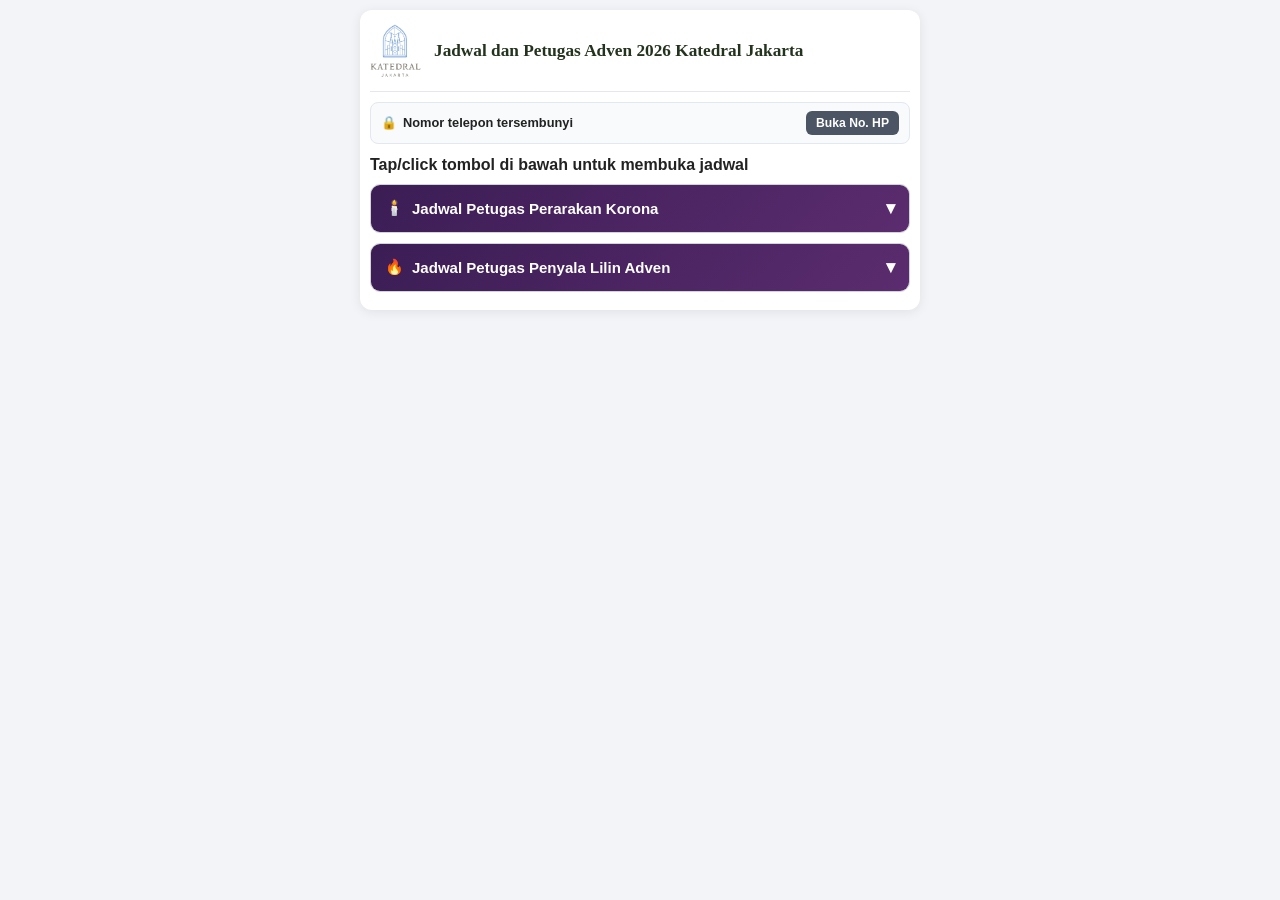
<file: index.html>
<!DOCTYPE html>
<html lang="id">
<head>
  <meta charset="UTF-8" />
  <meta name="viewport" content="width=device-width, initial-scale=1.0" />
  <title>Jadwal dan Petugas Adven 2026 Katedral Jakarta</title>
  <link rel="stylesheet" href="style.css" />
</head>
<body>
  <div class="app-container">
    <!-- Main Header -->
    <header class="app-header">
      <img src="logoK7.png" alt="Logo Katedral Jakarta" class="header-logo" />
      <h1 class="header-title">Jadwal dan Petugas Adven 2026 Katedral Jakarta</h1>
    </header>

    <!-- Password Unlock Bar -->
    <div class="auth-bar" id="authBar">
      <div class="auth-status">
        <span id="lockIcon">🔒</span>
        <span id="authStatusText">Nomor telepon tersembunyi</span>
      </div>
      <button type="button" class="btn-auth" id="openAuthBtn">Buka No. HP</button>
    </div>

    <!-- Loading Indicator -->
    <div class="loader-box" id="loaderBox">
      <div class="spinner"></div>
      <p>Memuat jadwal...(mohon tunggu)...</p>
    </div>

    <!-- Main Accordion Container -->
    <main class="accordion-root hidden" id="mainContent">
      <b>Tap/click tombol di bawah untuk membuka jadwal</b>
      <!-- Accordion 1: Jadwal Petugas Perarakan Korona -->
      <section class="accordion-item main-acc">
        <button type="button" class="accordion-header main-acc-btn" aria-expanded="false" data-target="panelKorona">
          <span class="acc-title-wrap">
            <span class="acc-icon">🕯️</span>
            <span>Jadwal Petugas Perarakan Korona</span>
          </span>
          <span class="chevron">▾</span>
        </button>

        <div class="accordion-panel" id="panelKorona">
          <div class="panel-inner">
            <p class="hint-text">Tap nama <strong>Wilayah</strong> untuk melihat Lingkungan &amp; Petugas</p>
            <div class="table-wrapper">
              <table class="schedule-table">
                <thead>
                  <tr>
                    <th class="col-hari">Hari / Tanggal</th>
                    <th class="col-jam">Jam Misa</th>
                    <th class="col-wilayah">Wilayah</th>
                  </tr>
                </thead>
                <tbody id="koronaTableBody"></tbody>
              </table>
            </div>
          </div>
        </div>
      </section>

      <!-- Accordion 2: Jadwal Petugas Penyala Lilin Adven -->
      <section class="accordion-item main-acc">
        <button type="button" class="accordion-header main-acc-btn" aria-expanded="false" data-target="panelLilin">
          <span class="acc-title-wrap">
            <span class="acc-icon">🔥</span>
            <span>Jadwal Petugas Penyala Lilin Adven</span>
          </span>
          <span class="chevron">▾</span>
        </button>

        <div class="accordion-panel" id="panelLilin">
          <div class="panel-inner">
            <p class="hint-text">Pilih Minggu Adven, lalu tap <strong>Petugas</strong> untuk melihat Pasutri</p>
            <!-- Nested Accordions for Adven I - IV rendered dynamically -->
            <div class="sub-accordion-list" id="lilinSubAccordions"></div>
          </div>
        </div>
      </section>

    </main>
  </div>

  <!-- Modal Detail Petugas (Korona & Penyala Lilin) -->
  <div class="modal-overlay" id="detailModal" aria-hidden="true">
    <div class="modal-card" role="dialog" aria-modal="true" aria-labelledby="modalTitle">
      <div class="modal-header">
        <div>
          <span class="modal-badge" id="modalBadge">Info Jadwal</span>
          <h2 id="modalTitle">Detail Petugas</h2>
        </div>
        <button type="button" class="close-btn" id="closeModalBtn" aria-label="Tutup">&times;</button>
      </div>
      <div class="modal-body" id="modalBody"></div>
    </div>
  </div>

  <!-- Modal Password -->
  <div class="modal-overlay" id="passwordModal" aria-hidden="true">
    <div class="modal-card modal-sm" role="dialog" aria-modal="true" aria-labelledby="passModalTitle">
      <div class="modal-header">
        <div>
          <span class="modal-badge">Akses Panitia</span>
          <h2 id="passModalTitle">Masukkan Password</h2>
        </div>
        <button type="button" class="close-btn" id="closePassModalBtn" aria-label="Tutup">&times;</button>
      </div>
      <form class="modal-body" id="passwordForm">
        <p class="pass-desc">Masukkan password panitia untuk menampilkan nomor telepon / WhatsApp petugas.</p>
        <input
          type="password"
          id="passwordInput"
          class="pass-input"
          placeholder="Ketik password..."
          autocomplete="off"
          required
        />
        <p class="pass-error hidden" id="passErrorText">Password salah. Silakan coba lagi.</p>
        <button type="submit" class="btn-submit" id="submitPassBtn">Verifikasi Password</button>
      </form>
    </div>
  </div>

  <script src="script.js"></script>
</body>
</html>
</file>
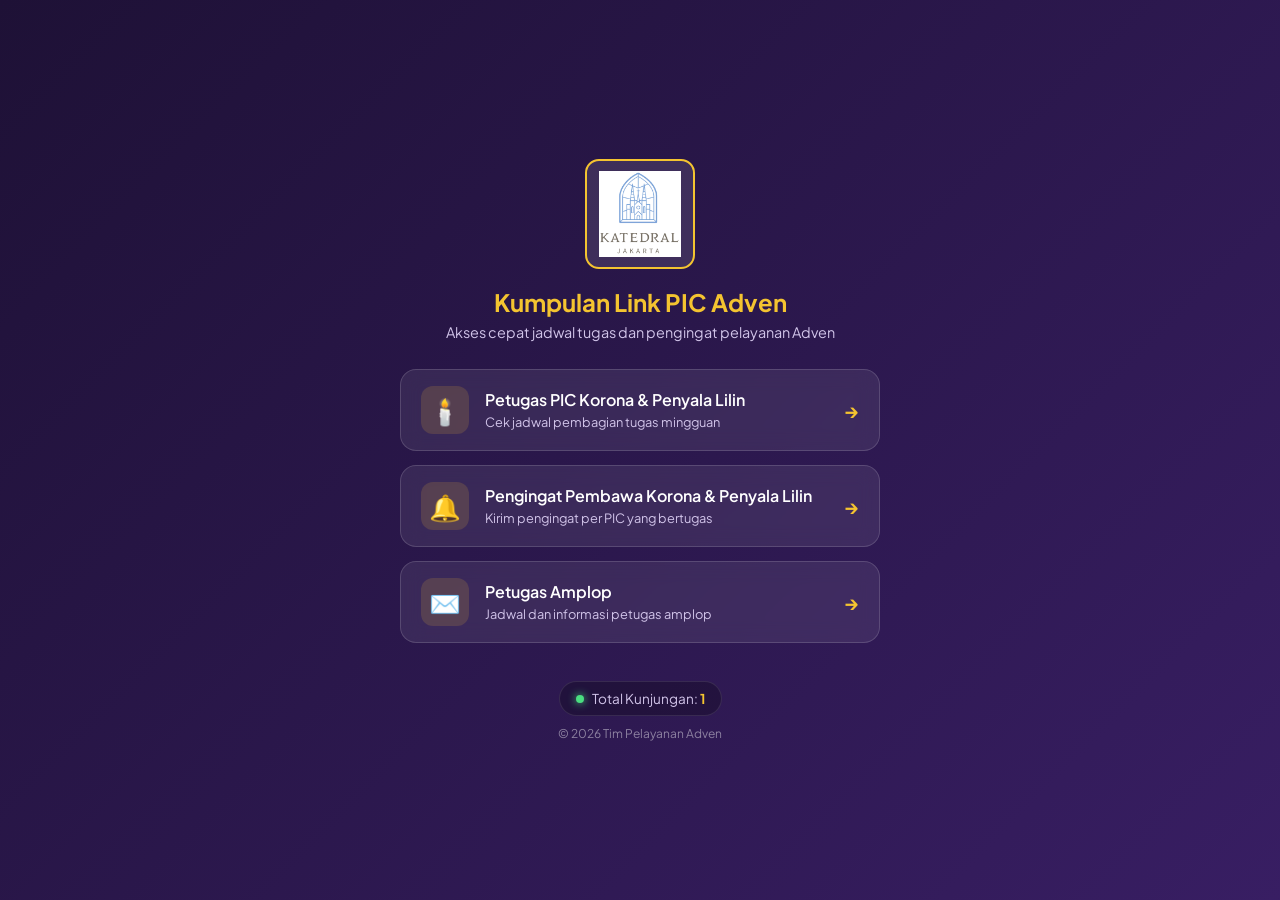
<file: link/index.html>
<!DOCTYPE html>
<html lang="id">
<head>
    <meta charset="UTF-8">
    <meta name="viewport" content="width=device-width, initial-scale=1.0">
    <title>Portal Link PIC Adven</title>
    <link rel="stylesheet" href="style.css">
    <link rel="preconnect" href="https://fonts.googleapis.com">
    <link rel="preconnect" href="https://fonts.gstatic.com" crossorigin>
    <link href="https://fonts.googleapis.com/css2?family=Plus+Jakarta+Sans:wght@400;600;700&display=swap" rel="stylesheet">
</head>
<body>
    <div class="container">
        <header class="header">
            <img src="logoK7.png" alt="Logo K7" class="logo" onerror="this.style.display='none'">
            <h1>Kumpulan Link PIC Adven</h1>
            <p class="subtitle">Akses cepat jadwal tugas dan pengingat pelayanan Adven</p>
        </header>

        <main class="links-wrapper">
            <a href="https://tkky.my.id/petugas/jadwalpetugasadven" target="_blank" rel="noopener noreferrer" class="link-card">
                <div class="icon">🕯️</div>
                <div class="link-info">
                    <h2>Petugas PIC Korona & Penyala Lilin</h2>
                    <p>Cek jadwal pembagian tugas mingguan</p>
                </div>
                <div class="arrow">→</div>
            </a>

            <a href="https://tkky.my.id/pengingat" target="_blank" rel="noopener noreferrer" class="link-card">
                <div class="icon">🔔</div>
                <div class="link-info">
                    <h2>Pengingat Pembawa Korona & Penyala Lilin</h2>
                    <p>Kirim pengingat per PIC yang bertugas</p>
                </div>
                <div class="arrow">→</div>
            </a>

            <a href="https://tkky.my.id/amplop" target="_blank" rel="noopener noreferrer" class="link-card">
                <div class="icon">✉️</div>
                <div class="link-info">
                    <h2>Petugas Amplop</h2>
                    <p>Jadwal dan informasi petugas amplop</p>
                </div>
                <div class="arrow">→</div>
            </a>
        </main>

        <footer class="footer">
            <div class="visitor-badge">
                <span class="dot"></span>
                <span>Total Kunjungan: <strong id="visitor-count">Memuat...</strong></span>
            </div>
            <p class="copyright">&copy; 2026 Tim Pelayanan Adven</p>
        </footer>
    </div>

    <script src="script.js"></script>
</body>
</html>
</file>
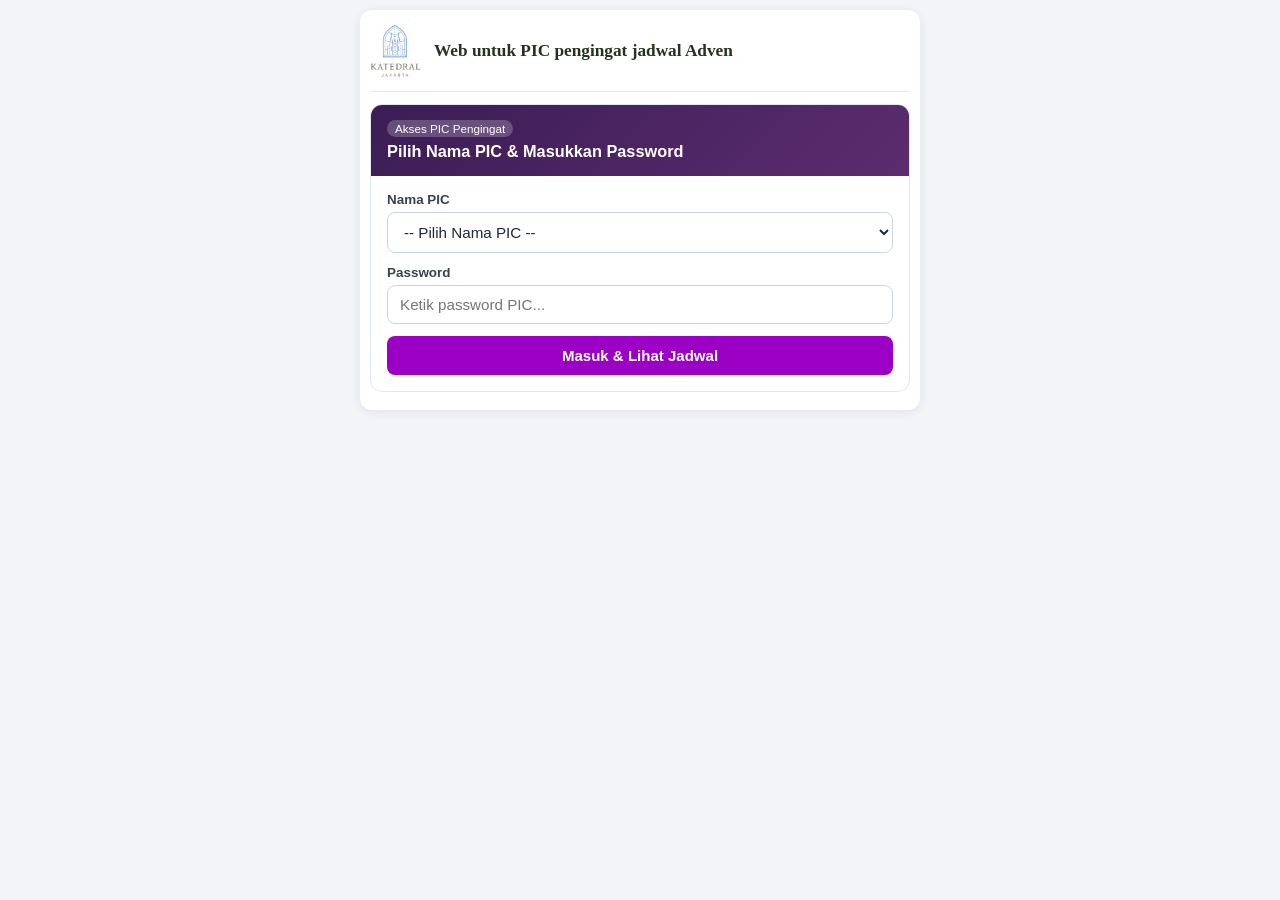
<file: pengingat/index.html>
<!DOCTYPE html>
<html lang="id">
<head>
  <meta charset="UTF-8" />
  <meta name="viewport" content="width=device-width, initial-scale=1.0" />
  <title>Web untuk PIC pengingat jadwal Adven</title>
  <link rel="stylesheet" href="stylepengingat.css" />
</head>
<body>
  <div class="app-container">
    <!-- Main Header -->
    <header class="app-header">
      <img src="logoK7.png" alt="Logo Katedral Jakarta" class="header-logo" />
      <h1 class="header-title">Web untuk PIC pengingat jadwal Adven</h1>
    </header>

    <!-- PIC Login Gate (Tampil sebelum PIC login) -->
    <section class="login-card" id="loginCard">
      <div class="login-card-header">
        <span class="modal-badge">Akses PIC Pengingat</span>
        <h2>Pilih Nama PIC &amp; Masukkan Password</h2>
      </div>
      <form class="login-form" id="picLoginForm">
        <div class="form-group">
          <label for="picSelect">Nama PIC</label>
          <select id="picSelect" class="form-control" required>
            <option value="" disabled selected>-- Pilih Nama PIC --</option>
            <option value="Warti">Warti</option>
            <option value="Anik">Anik</option>
            <option value="Helena">Helena</option>
            <option value="Buntoro">Buntoro</option>
            <option value="Ela">Ela</option>
            <option value="Claire">Claire</option>
            <option value="Kathrina">Kathrina</option>
          </select>
        </div>

        <div class="form-group">
          <label for="passwordInput">Password</label>
          <input
            type="password"
            id="passwordInput"
            class="form-control"
            placeholder="Ketik password PIC..."
            autocomplete="off"
            required
          />
        </div>

        <p class="pass-error hidden" id="passErrorText">Nama PIC atau password salah. Silakan coba lagi.</p>
        <button type="submit" class="btn-submit" id="submitLoginBtn">Masuk &amp; Lihat Jadwal</button>
      </form>
    </section>

    <!-- Active PIC Status Bar (Tampil setelah login berhasil) -->
    <div class="auth-bar unlocked hidden" id="picStatusBar">
      <div class="auth-status">
        <span>👤</span>
        <span>PIC Aktif: <strong id="activePicName">-</strong></span>
      </div>
      <button type="button" class="btn-auth" id="logoutBtn">Ganti PIC / Keluar</button>
    </div>

    <!-- Loading Indicator -->
    <div class="loader-box hidden" id="loaderBox">
      <div class="spinner"></div>
      <p>Memuat jadwal PIC...(mohon tunggu)...</p>
    </div>

    <!-- Main Accordion Container -->
    <main class="accordion-root hidden" id="mainContent">
      <b>Tap/click tombol di bawah untuk membuka jadwal tugas pengingat Anda</b>

      <!-- Accordion 1: Jadwal Petugas Perarakan Korona -->
      <section class="accordion-item main-acc">
        <button type="button" class="accordion-header main-acc-btn" aria-expanded="false" data-target="panelKorona">
          <span class="acc-title-wrap">
            <span class="acc-icon">🕯️</span>
            <span>Jadwal Petugas Perarakan Korona <span class="count-badge" id="koronaCountBadge">0</span></span>
          </span>
          <span class="chevron">▾</span>
        </button>

        <div class="accordion-panel" id="panelKorona">
          <div class="panel-inner">
            <p class="hint-text">Tap nama <strong>Wilayah</strong> untuk melihat Lingkungan, Petugas &amp; No. WA</p>
            <div id="koronaEmptyMsg" class="empty-state hidden">Tidak ada jadwal Perarakan Korona untuk PIC ini.</div>
            <div class="table-wrapper" id="koronaTableWrapper">
              <table class="schedule-table">
                <thead>
                  <tr>
                    <th class="col-hari">Hari / Tanggal</th>
                    <th class="col-jam">Jam Misa</th>
                    <th class="col-wilayah">Wilayah</th>
                  </tr>
                </thead>
                <tbody id="koronaTableBody"></tbody>
              </table>
            </div>
          </div>
        </div>
      </section>

      <!-- Accordion 2: Jadwal Petugas Penyala Lilin Adven -->
      <section class="accordion-item main-acc">
        <button type="button" class="accordion-header main-acc-btn" aria-expanded="false" data-target="panelLilin">
          <span class="acc-title-wrap">
            <span class="acc-icon">🔥</span>
            <span>Jadwal Petugas Penyala Lilin Adven <span class="count-badge" id="lilinCountBadge">0</span></span>
          </span>
          <span class="chevron">▾</span>
        </button>

        <div class="accordion-panel" id="panelLilin">
          <div class="panel-inner">
            <p class="hint-text">Pilih Minggu Adven, lalu tap <strong>Petugas</strong> untuk melihat Pasutri &amp; No. WA</p>
            <div id="lilinEmptyMsg" class="empty-state hidden">Tidak ada jadwal Penyala Lilin Adven untuk PIC ini.</div>
            <!-- Nested Accordions for Adven I - IV rendered dynamically -->
            <div class="sub-accordion-list" id="lilinSubAccordions"></div>
          </div>
        </div>
      </section>
    </main>
  </div>

  <!-- Modal Detail Petugas (Korona & Penyala Lilin) -->
  <div class="modal-overlay" id="detailModal" aria-hidden="true">
    <div class="modal-card" role="dialog" aria-modal="true" aria-labelledby="modalTitle">
      <div class="modal-header">
        <div>
          <span class="modal-badge" id="modalBadge">Info Jadwal</span>
          <h2 id="modalTitle">Detail Petugas</h2>
        </div>
        <button type="button" class="close-btn" id="closeModalBtn" aria-label="Tutup">&times;</button>
      </div>
      <div class="modal-body" id="modalBody"></div>
    </div>
  </div>

  <script src="scriptpengingat.js"></script>
</body>
</html>
</file>
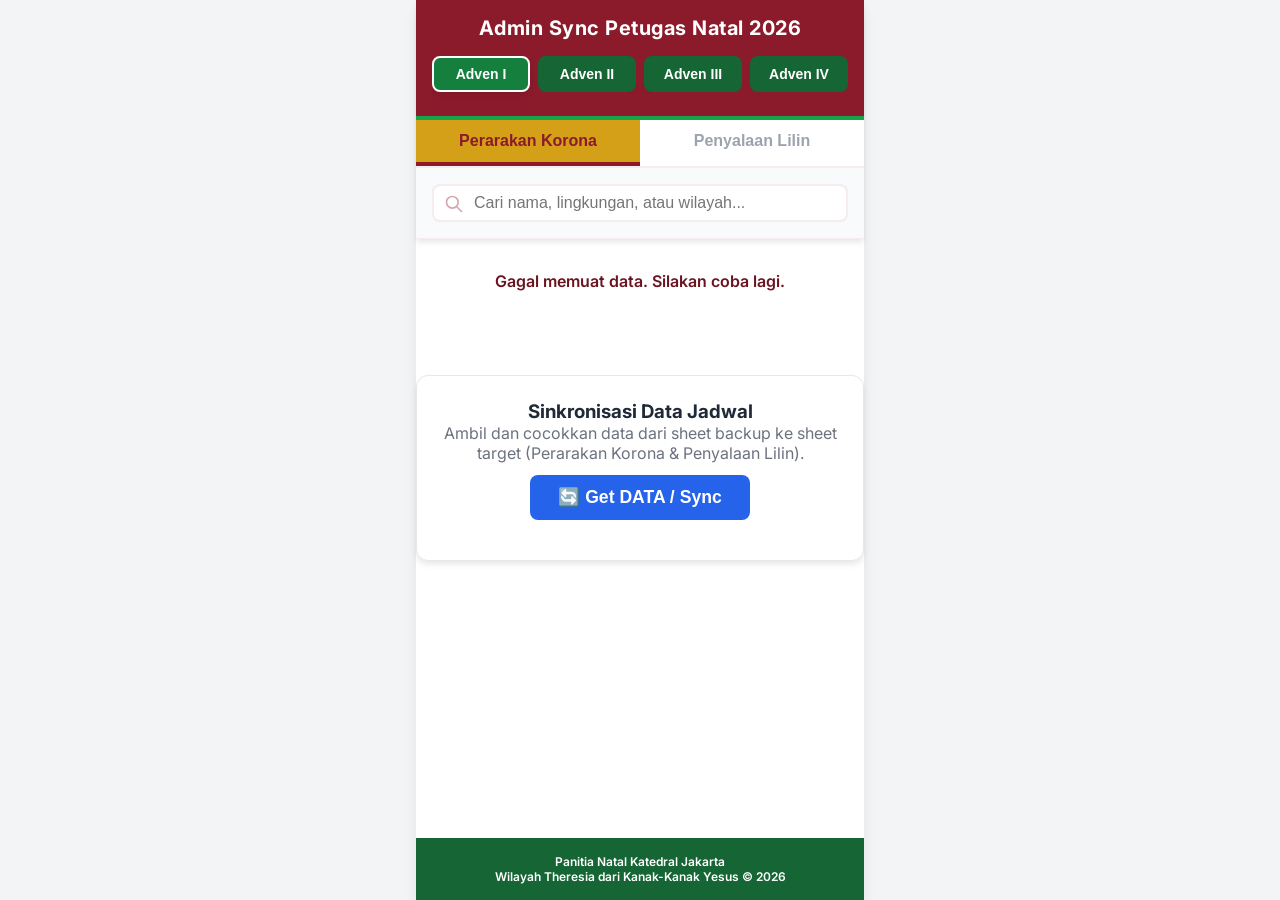
<file: adminpetugas.html>
<!DOCTYPE html>
<html lang="id">
<head>
  <meta charset="UTF-8">
  <meta name="viewport" content="width=device-width, initial-scale=1.0">
  <title>Admin - Sync Data Petugas Natal 2026</title>
  <link rel="stylesheet" href="stylepetugaswa.css">
  <style>
    .admin-action-card {
      background: #ffffff;
      border: 1px solid #e5e7eb;
      border-radius: 12px;
      padding: 24px;
      margin: 20px 0;
      box-shadow: 0 4px 6px -1px rgba(0, 0, 0, 0.1);
      text-align: center;
    }
    .btn-get-data {
      background-color: #2563eb;
      color: #ffffff;
      font-size: 1.1rem;
      font-weight: 600;
      padding: 12px 28px;
      border: none;
      border-radius: 8px;
      cursor: pointer;
      transition: background-color 0.2s, transform 0.1s;
      display: inline-flex;
      align-items: center;
      gap: 10px;
    }
    .btn-get-data:hover {
      background-color: #1d4ed8;
    }
    .btn-get-data:active {
      transform: scale(0.98);
    }
    .btn-get-data:disabled {
      background-color: #9ca3af;
      cursor: not-allowed;
    }
    .status-box {
      margin-top: 16px;
      font-weight: 500;
      font-size: 0.95rem;
    }
    .status-success {
      color: #16a34a;
    }
    .status-error {
      color: #dc2626;
    }
    .status-loading {
      color: #d97706;
    }
  </style>
</head>
<body>

  <div class="app-container">
    <div class="header-sticky">
      
      <div class="header-top">
        <h1 class="header-title">Admin Sync Petugas Natal 2026</h1>
        <div class="event-filters">
          <button onclick="setEvent('Adven I')" id="btn-Adven I" class="btn-event active">Adven I</button>
          <button onclick="setEvent('Adven II')" id="btn-Adven II" class="btn-event">Adven II</button>
          <button onclick="setEvent('Adven III')" id="btn-Adven III" class="btn-event">Adven III</button>
          <button onclick="setEvent('Adven IV')" id="btn-Adven IV" class="btn-event">Adven IV</button>
        </div>
      </div>

      <div class="tabs-container">
        <button onclick="setTab('perarakan')" id="tab-perarakan" class="tab-btn active">Perarakan Korona</button>
        <button onclick="setTab('penyalaan')" id="tab-penyalaan" class="tab-btn">Penyalaan Lilin</button>
      </div>

      <div class="search-container">
        <div class="search-wrapper">
          <input type="text" id="searchInput" oninput="handleSearch()" class="search-input" placeholder="Cari nama, lingkungan, atau wilayah...">
          <svg class="search-icon" fill="none" stroke="currentColor" viewBox="0 0 24 24">
            <path stroke-linecap="round" stroke-linejoin="round" stroke-width="2" d="M21 21l-6-6m2-5a7 7 0 11-14 0 7 7 0 0114 0z"></path>
          </svg>
        </div>
      </div>

    </div>

    <div class="main-content">
      <!-- Card Panel Tombol Sync/Get DATA -->
	  <div id="loading" class="loading-text">Memuat data jadwal...</div>
      <div id="cards-container" class="cards-container"></div>

      <div class="admin-action-card">
        <h3>Sinkronisasi Data Jadwal</h3>
        <p style="color: #6b7280; margin-bottom: 12px;">Ambil dan cocokkan data dari sheet backup ke sheet target (Perarakan Korona & Penyalaan Lilin).</p>
        <button id="btnGetData" onclick="handleGetData()" class="btn-get-data">
          🔄 Get DATA / Sync
        </button>
        <div id="statusMessage" class="status-box"></div>
      </div>


    </div>

    <footer class="footer-bar">
      Panitia Natal Katedral Jakarta <p> Wilayah Theresia dari Kanak-Kanak Yesus &copy; 2026 </p>
    </footer>
  </div>

  <script>
    // URL Web App Google Apps Script  file: Jadwal_Perarakan_dan_Penyala_lilin (sync tanpa WA)
    const API_URL = "https://script.google.com/macros/s/AKfycbxk_n0SJ1Sxp3Db8Jja2d8SEos_gJcFaFT4N7WU3OauxZATeu-Pxj14nUumVHLJWI0Z/exec"; 
    
    let db = { perarakan: [], penyalaan: [] };
    let activeEvent = 'Adven I';
    let activeTab = 'perarakan';
    let searchQuery = '';

    window.onload = () => {
      loadData();
    };

    function loadData() {
      document.getElementById('loading').style.display = 'block';
      fetch(API_URL)
        .then(res => res.json())
        .then(data => {
          db = data;
          document.getElementById('loading').style.display = 'none';
          renderCards();
        })
        .catch(err => {
          document.getElementById('loading').innerText = "Gagal memuat data. Silakan coba lagi.";
        });
    }

    // Fungsi Trigger untuk Tombol "Get DATA"
		function handleGetData() {
		  const btn = document.getElementById('btnGetData');
		  const status = document.getElementById('statusMessage');

		  btn.disabled = true;
		  status.className = "status-box status-loading";
		  status.innerText = "Sedang menyinkronkan data korona & penyalaan lilin...";

		  // 1. Eksekusi Sync
		  fetch(API_URL + "?action=sync")
			.then(res => res.json())
			.then(res => {
			  if (res.status === "success") {
				status.className = "status-box status-success";
				status.innerText = "✅ " + res.message;
				
				// 2. Ambil & tampilkan data terbaru ke kartu dashboard
				loadData(); 
			  } else {
				status.className = "status-box status-error";
				status.innerText = "❌ Gagal: " + (res.message || "Terjadi kesalahan saat sync.");
			  }
			})
			.catch(err => {
			  status.className = "status-box status-error";
			  status.innerText = "❌ Terjadi kesalahan koneksi/server.";
			})
			.finally(() => {
			  btn.disabled = false;
			});
		}

    function setEvent(eventName) {
      activeEvent = eventName;
      document.querySelectorAll('.btn-event').forEach(btn => btn.classList.remove('active'));
      document.getElementById('btn-' + eventName).classList.add('active');
      renderCards();
    }

    function setTab(tabName) {
      activeTab = tabName;
      document.querySelectorAll('.tab-btn').forEach(tab => tab.classList.remove('active'));
      document.getElementById('tab-' + tabName).classList.add('active');
      renderCards();
    }

    function handleSearch() {
      searchQuery = document.getElementById('searchInput').value.toLowerCase();
      renderCards();
    }

    function toggleAccordion(index) {
      const content = document.getElementById('content-' + index);
      const icon = document.getElementById('icon-' + index);
      if (content.classList.contains('hidden')) {
        content.classList.remove('hidden');
        icon.style.transform = 'rotate(180deg)';
      } else {
        content.classList.add('hidden');
        icon.style.transform = 'rotate(0deg)';
      }
    }

    function renderCards() {
      const container = document.getElementById('cards-container');
      container.innerHTML = '';

      let records = (db[activeTab] || []).filter(item => (item.Event || "").toString().trim() === activeEvent);

      if (searchQuery) {
        records = records.filter(item => {
          const rowData = Object.values(item).join(' ').toLowerCase();
          return rowData.includes(searchQuery);
        });
      }

      if (records.length === 0) {
        container.innerHTML = `<p class="text-center text-gray-500 mt-10">Tidak ada data ditemukan.</p>`;
        return;
      }

      records.sort((a, b) => {
        let dtA = new Date((a.Tanggal || "") + " " + (a.jam || "00:00"));
        let dtB = new Date((b.Tanggal || "") + " " + (b.jam || "00:00"));
        if (!isNaN(dtA) && !isNaN(dtB)) {
          return dtA - dtB;
        } else {
          let strA = (a.Tanggal || "") + " " + (a.jam || "");
          let strB = (b.Tanggal || "") + " " + (b.jam || "");
          return strA.localeCompare(strB);
        }
      });

      const groupedData = {};
      records.forEach(item => {
        const dateKey = item.Tanggal || 'Tanggal Tidak Ditetapkan';
        const timeKey = item.jam || 'Waktu Tidak Ditetapkan';
        
        if (!groupedData[dateKey]) groupedData[dateKey] = {};
        if (!groupedData[dateKey][timeKey]) groupedData[dateKey][timeKey] = [];
        
        groupedData[dateKey][timeKey].push(item);
      });

      let html = '';
      let accordionIndex = 0;

      let sectionTitle = activeTab === 'perarakan' ? 'Petugas Perarakan Korona Adven' : 'Petugas Penyalaan Lilin Adven';
      html += `<h2 class="tab-section-title">${sectionTitle}</h2>`;

      let unitLabel = activeTab === 'perarakan' ? 'Petugas' : 'Pasangan suami istri';

      for (const [dateKey, timeGroups] of Object.entries(groupedData)) {
        html += `
          <div class="date-divider">
            <div class="divider-line"></div>
            <span class="date-badge">🗓️ ${dateKey}</span>
            <div class="divider-line"></div>
          </div>
        `;

        for (const [timeKey, items] of Object.entries(timeGroups)) {
          html += `
            <div class="accordion-item">
              <button onclick="toggleAccordion(${accordionIndex})" class="accordion-header">
                <div class="accordion-title-group">
                  <span class="time-badge">⏰ ${timeKey}</span>
                  <span class="petugas-count">${items.length} ${unitLabel}</span>
                </div>
                <svg id="icon-${accordionIndex}" class="chevron-icon" fill="none" stroke="currentColor" viewBox="0 0 24 24">
                  <path stroke-linecap="round" stroke-linejoin="round" stroke-width="2" d="M19 9l-7 7-7-7"></path>
                </svg>
              </button>
              <div id="content-${accordionIndex}" class="accordion-content hidden">
          `;

          items.forEach(item => {
            let title, details, person;
            
            if (activeTab === 'perarakan') {
              title = `${item.wilayah || ''} ${item.lingkungan ? '- ' + item.lingkungan : ''}`;
              details = `Tugas: Perarakan Korona`;
              person = `Petugas: <span class="font-bold">${item['Nama petugas'] || '-'}</span>`;
            } else {
              title = item['Asal Petugas'] || item.Wilayah || item.kategorial || '-';
              details = `${item.Lingkungan ? `Lingkungan: ${item.Lingkungan}` : 'Tugas: Penyalaan Lilin'}`;
              person = `Suami & Istri: <span class="font-bold">${item['Nama Suami'] || '-'} & ${item['Nama Istri'] || '-'}</span>`;
            }

            html += `
              <div class="task-card">
                <h3 class="task-title">${title}</h3>
                <p class="task-details">${details}</p>
                <div class="task-person">${person}</div>
              </div>
            `;
          });

          html += `</div></div>`;
          accordionIndex++;
        }
      }

      container.innerHTML = html;
    }
  </script>
</body>
</html>
</file>
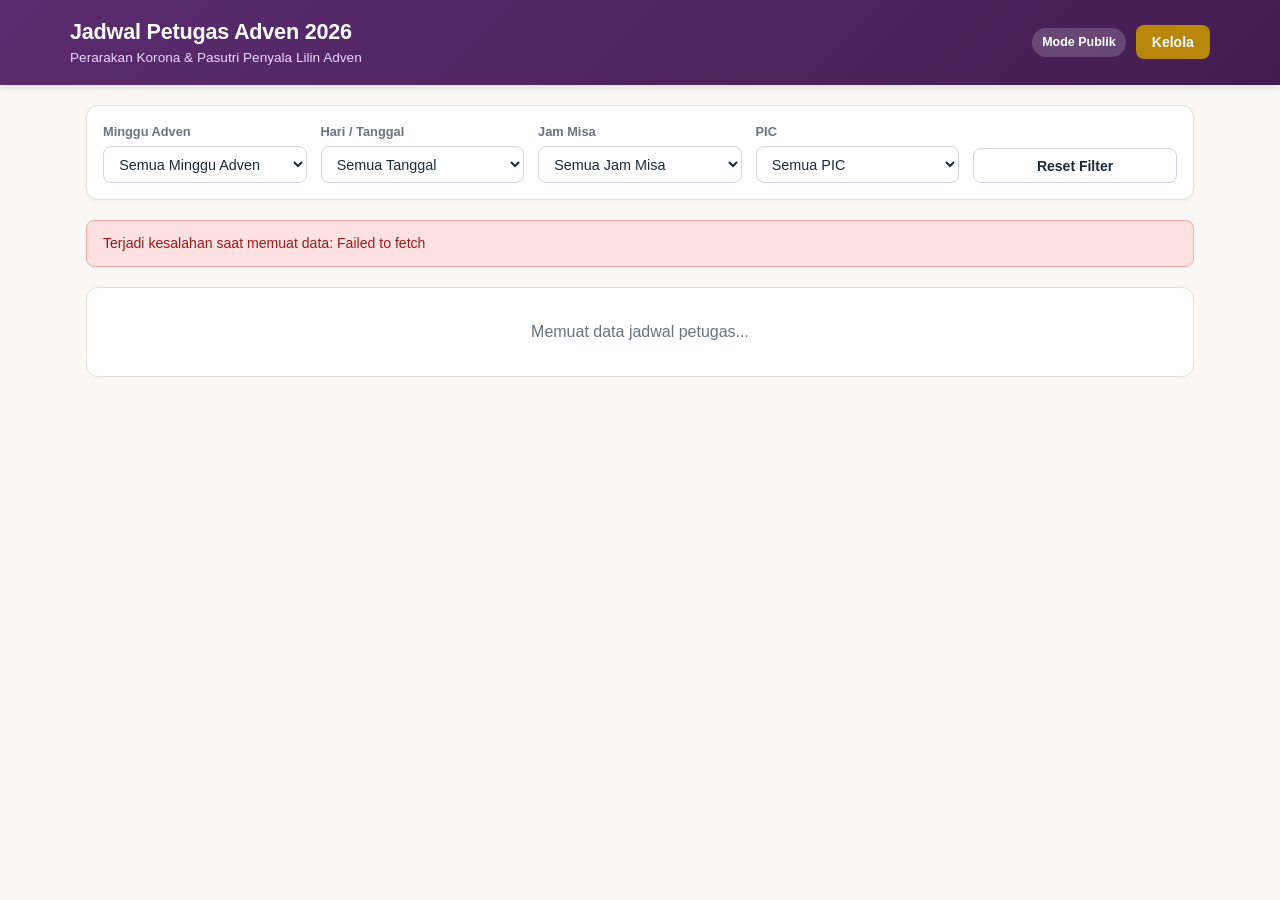
<file: jadwalpetugasadven.html>
<!DOCTYPE html>
<html lang="id">
<head>
  <meta charset="UTF-8" />
  <meta name="viewport" content="width=device-width, initial-scale=1.0" />
  <title>Jadwal & Petugas Adven 2026 - Katedral Jakarta</title>
  <link rel="stylesheet" href="style-jdwlptgsadv.css" />
</head>
<body>
  <header class="app-header">
    <div class="header-inner">
      <div class="header-title-group">
        <h1>Jadwal Petugas Adven 2026</h1>
        <p class="subtitle">Perarakan Korona &amp; Pasutri Penyala Lilin Adven</p>
      </div>
      <div class="header-actions">
        <span id="authBadge" class="auth-badge locked">Mode Publik</span>
        <button id="btnToggleAuth" class="btn btn-primary" type="button">Kelola</button>
      </div>
    </div>
  </header>

  <main class="container">
    <!-- Filter Panel -->
    <section class="filter-card" aria-label="Filter Jadwal">
      <div class="filter-grid">
        <div class="filter-group">
          <label for="filterEvent">Minggu Adven</label>
          <select id="filterEvent">
            <option value="">Semua Minggu Adven</option>
          </select>
        </div>
        <div class="filter-group">
          <label for="filterTanggal">Hari / Tanggal</label>
          <select id="filterTanggal">
            <option value="">Semua Tanggal</option>
          </select>
        </div>
        <div class="filter-group">
          <label for="filterJam">Jam Misa</label>
          <select id="filterJam">
            <option value="">Semua Jam Misa</option>
          </select>
        </div>
        <div class="filter-group">
          <label for="filterPic">PIC</label>
          <select id="filterPic">
            <option value="">Semua PIC</option>
          </select>
        </div>
        <div class="filter-group filter-reset-wrap">
          <button id="btnResetFilter" class="btn btn-secondary" type="button">Reset Filter</button>
        </div>
      </div>
    </section>

    <!-- Loading / Status Banner -->
    <div id="statusMessage" class="status-banner hidden"></div>

    <!-- Hierarchical Event -> Hari/Tanggal -> Jam -> Korona & Penyala Lilin -->
    <section id="scheduleContainer" class="schedule-hierarchy" aria-live="polite">
      <div class="empty-state">Memuat data jadwal petugas...</div>
    </section>
  </main>

  <!-- Login Modal -->
  <div id="loginModal" class="modal-overlay hidden" role="dialog" aria-modal="true" aria-labelledby="loginModalTitle">
    <div class="modal-box">
      <div class="modal-header">
        <h3 id="loginModalTitle">Login PIC / Koordinator</h3>
        <button type="button" class="modal-close" data-close="loginModal">&times;</button>
      </div>
      <form id="loginForm">
        <div class="form-group">
          <label for="inputUsername">Username</label>
          <input type="text" id="inputUsername" required autocomplete="username" placeholder="Masukkan username" />
        </div>
        <div class="form-group">
          <label for="inputPassword">Password</label>
          <input type="password" id="inputPassword" required autocomplete="current-password" placeholder="Masukkan password" />
        </div>
        <p id="loginError" class="form-error hidden"></p>
        <div class="modal-footer">
          <button type="button" class="btn btn-secondary" data-close="loginModal">Batal</button>
          <button type="submit" id="btnSubmitLogin" class="btn btn-primary">Masuk</button>
        </div>
      </form>
    </div>
  </div>

  <!-- Edit Modal -->
  <div id="editModal" class="modal-overlay hidden" role="dialog" aria-modal="true" aria-labelledby="editModalTitle">
    <div class="modal-box">
      <div class="modal-header">
        <h3 id="editModalTitle">Edit Data Petugas</h3>
        <button type="button" class="modal-close" data-close="editModal">&times;</button>
      </div>
      <form id="editForm">
        <input type="hidden" id="editSheet" />
        <input type="hidden" id="editRowIndex" />

        <div id="editContextInfo" class="context-box"></div>

        <!-- Fields for jadwalkorona -->
        <div id="koronaFields" class="hidden">
          <div class="form-group">
            <label for="editNamaPetugas">Nama Petugas</label>
            <input type="text" id="editNamaPetugas" />
          </div>
          <div class="form-group">
            <label for="editWa">No. WhatsApp</label>
            <input type="tel" id="editWa" placeholder="Contoh: 081234567890" />
          </div>
        </div>

        <!-- Fields for jadwalpenyalalilin -->
        <div id="lilinFields" class="hidden">
          <div class="form-group">
            <label for="editNamaSuami">Nama Suami</label>
            <input type="text" id="editNamaSuami" />
          </div>
          <div class="form-group">
            <label for="editNamaIstri">Nama Istri</label>
            <input type="text" id="editNamaIstri" />
          </div>
          <div class="form-group">
            <label for="editNoSuami">No. HP Suami</label>
            <input type="tel" id="editNoSuami" placeholder="Contoh: 081234567890" />
          </div>
          <div class="form-group">
            <label for="editNoIstri">No. HP Istri</label>
            <input type="tel" id="editNoIstri" placeholder="Contoh: 081234567890" />
          </div>
        </div>

        <!-- Custom Combo PIC Field (shows all options + allows free text) -->
        <div class="form-group">
          <label for="editPic">PIC (Pilih dari daftar atau ketik manual)</label>
          <div class="combo-wrapper" id="picComboWrapper">
            <input type="text" id="editPic" autocomplete="off" placeholder="Pilih atau ketik nama PIC" />
            <button type="button" id="btnTogglePicList" class="combo-toggle-btn" aria-label="Tampilkan daftar PIC">&#9662;</button>
            <ul id="picDropdownList" class="combo-dropdown hidden" role="listbox"></ul>
          </div>
        </div>

        <p id="editError" class="form-error hidden"></p>
        <div class="modal-footer">
          <button type="button" class="btn btn-secondary" data-close="editModal">Batal</button>
          <button type="submit" id="btnSaveEdit" class="btn btn-primary">Simpan Perubahan</button>
        </div>
      </form>
    </div>
  </div>

  <script src="script-jdwlptgsadv.js"></script>
</body>
</html>
</file>
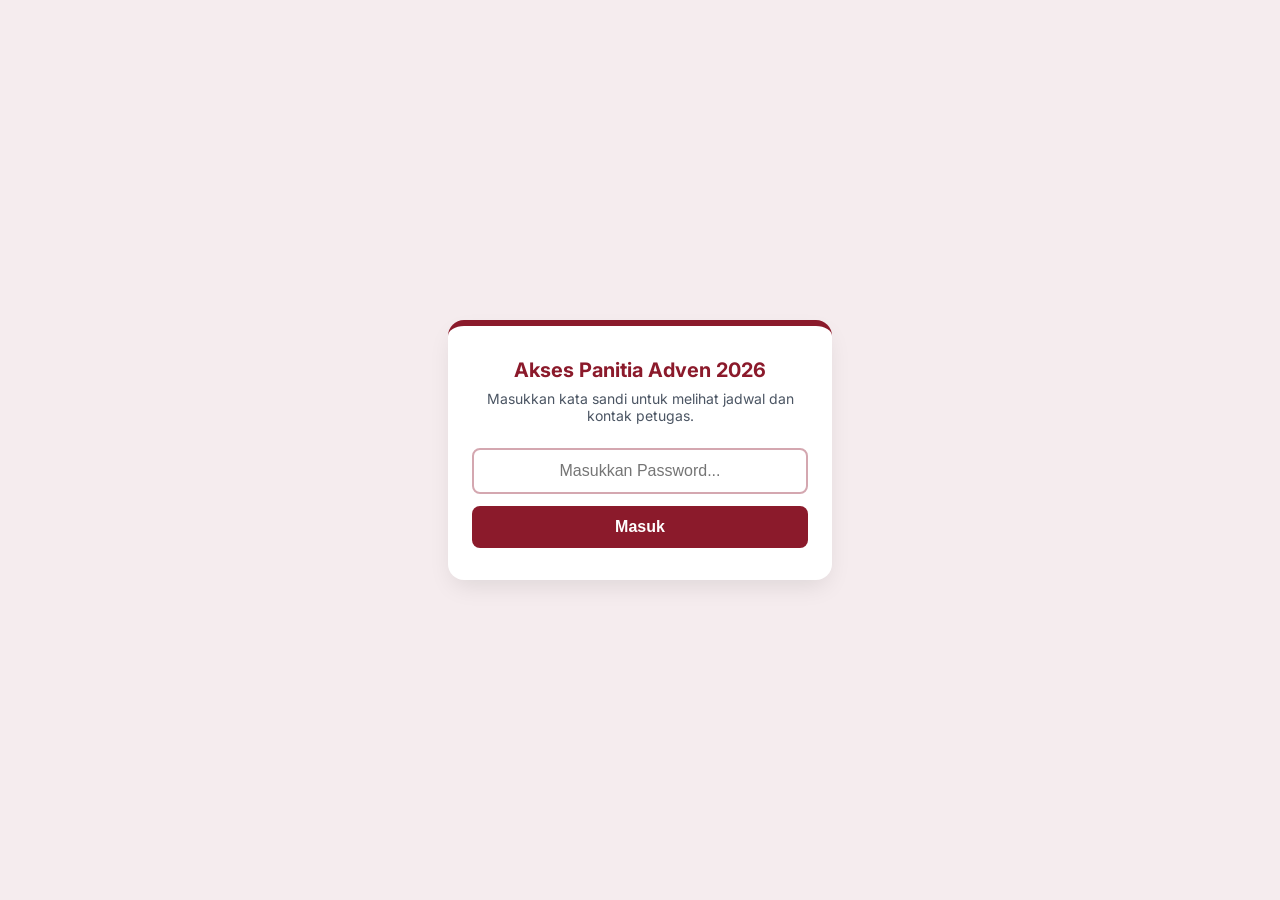
<file: petugaswa.html>
<!DOCTYPE html>
<html lang="id">
<head>
  <meta charset="UTF-8">
  <meta name="viewport" content="width=device-width, initial-scale=1.0">
  <title>Panitia-Jadwal Tugas Adven Katedral 2026</title>
  <link rel="stylesheet" href="stylepetugaswa.css">
</head>
<body>

  <!-- LAYAR LOGIN PASSWORD -->
  <div id="login-screen" class="login-overlay">
    <div class="login-card">
      <h2 class="login-title">Akses Panitia Adven 2026</h2>
      <p class="login-subtitle">Masukkan kata sandi untuk melihat jadwal dan kontak petugas.</p>
      <form onsubmit="handleLogin(event)" class="login-form">
        <input type="password" id="passwordInput" class="login-input" placeholder="Masukkan Password..." required autocomplete="current-password">
        <button type="submit" id="btnLogin" class="btn-login">Masuk</button>
      </form>
      <p id="login-error" class="login-error hidden"></p>
    </div>
  </div>

  <!-- KONTEN APLIKASI UTAMA (HIDDEN SEBELUM LOGIN) -->
  <div id="main-app" class="app-container hidden">
    <div class="header-sticky">
      
      <div class="header-top">
        <h1 class="header-title">Jadwal Tugas Adven Katedral 2026 - Panitia</h1>
        <div class="event-filters">
          <button onclick="setEvent('Adven I')" id="btn-Adven I" class="btn-event active">Adven I</button>
          <button onclick="setEvent('Adven II')" id="btn-Adven II" class="btn-event">Adven II</button>
          <button onclick="setEvent('Adven III')" id="btn-Adven III" class="btn-event">Adven III</button>
          <button onclick="setEvent('Adven IV')" id="btn-Adven IV" class="btn-event">Adven IV</button>
        </div>
      </div>

      <div class="tabs-container">
        <button onclick="setTab('perarakan')" id="tab-perarakan" class="tab-btn active">Perarakan Korona</button>
        <button onclick="setTab('penyalaan')" id="tab-penyalaan" class="tab-btn">Penyalaan Lilin</button>
      </div>

      <div class="search-container">
        <div class="search-wrapper">
          <input type="text" id="searchInput" oninput="handleSearch()" class="search-input" placeholder="Cari nama, no HP, lingkungan, atau wilayah...">
          <svg class="search-icon" fill="none" stroke="currentColor" viewBox="0 0 24 24">
            <path stroke-linecap="round" stroke-linejoin="round" stroke-width="2" d="M21 21l-6-6m2-5a7 7 0 11-14 0 7 7 0 0114 0z"></path>
          </svg>
        </div>
      </div>

    </div>

    <div class="main-content">
      <div id="loading" class="loading-text">Memuat data jadwal...</div>
      <div id="cards-container" class="cards-container"></div>
    </div>

    <!-- AKORDION PANEL ADMIN / REFRESH DATA (DEFAULT HIDDEN) -->
    <div class="admin-sync-wrapper">
      <div class="admin-accordion">
        <button onclick="toggleAdminAccordion()" class="admin-accordion-header" type="button">
          <span>⚙️ Panel Admin / Sinkronisasi Data</span>
          <svg id="admin-chevron" class="chevron-icon" fill="none" stroke="currentColor" viewBox="0 0 24 24">
            <path stroke-linecap="round" stroke-linejoin="round" stroke-width="2" d="M19 9l-7 7-7-7"></path>
          </svg>
        </button>
        <div id="admin-accordion-content" class="admin-accordion-content hidden">
          <p class="admin-desc">Tarik data terbaru petugas & nomor HP dari Google Form ke jadwal utama.</p>
          <button onclick="syncData()" id="btnSync" class="btn-sync" type="button">
            🔄 Refresh / Update Data Sekarang
          </button>
          <p id="sync-status" class="sync-status hidden"></p>
        </div>
      </div>
    </div>

    <footer class="footer-bar">
      Panitia Natal Katedral Jakarta <p> Wilayah Theresia dari Kanak-Kanak Yesus &copy; 2026
    </footer>
  </div>

  <script>
    // GANTI DENGAN URL WEB APP GOOGLE APPS SCRIPT ANDA YANG BARU
    const API_URL = "https://script.google.com/macros/s/AKfycbxegF2l2aTIlJo9Jnsn3yIqNThinFVvcYycMV5-w-CSPxJl5EH_JJkZghcWQ7UbVafLQg/exec"; 
    
    let db = { perarakan: [], penyalaan: [] };
    let activeEvent = 'Adven I';
    let activeTab = 'perarakan';
    let searchQuery = '';
    let userPassword = '';

    // Cek jika password sudah tersimpan di sessionStorage
    window.onload = () => {
      const savedPwd = sessionStorage.getItem('panitia_pwd');
      if (savedPwd) {
        userPassword = savedPwd;
        verifyAndLoadData(savedPwd, true);
      }
    };

    function handleLogin(e) {
      e.preventDefault();
      const inputPwd = document.getElementById('passwordInput').value.trim();
      if (!inputPwd) return;

      const btn = document.getElementById('btnLogin');
      const errEl = document.getElementById('login-error');
      
      btn.disabled = true;
      btn.innerText = "Memverifikasi...";
      errEl.classList.add('hidden');

      verifyAndLoadData(inputPwd, false);
    }

    function verifyAndLoadData(pwd, isAutoLogin) {
      const btn = document.getElementById('btnLogin');
      const errEl = document.getElementById('login-error');

      fetch(`${API_URL}?action=getData&password=${encodeURIComponent(pwd)}`)
        .then(res => res.json())
        .then(data => {
          if (data.status === "unauthorized") {
            sessionStorage.removeItem('panitia_pwd');
            if (!isAutoLogin) {
              errEl.innerText = "Password salah. Silakan coba lagi.";
              errEl.classList.remove('hidden');
              btn.disabled = false;
              btn.innerText = "Masuk";
            }
            return;
          }

          // Login sukses
          userPassword = pwd;
          sessionStorage.setItem('panitia_pwd', pwd);
          db = data;

          document.getElementById('login-screen').classList.add('hidden');
          document.getElementById('main-app').classList.remove('hidden');
          document.getElementById('loading').style.display = 'none';
          renderCards();
        })
        .catch(err => {
          if (!isAutoLogin) {
            errEl.innerText = "Gagal terhubung ke server. Periksa koneksi internet.";
            errEl.classList.remove('hidden');
            btn.disabled = false;
            btn.innerText = "Masuk";
          }
        });
    }

    function toggleAdminAccordion() {
      const content = document.getElementById('admin-accordion-content');
      const icon = document.getElementById('admin-chevron');
      if (content.classList.contains('hidden')) {
        content.classList.remove('hidden');
        icon.style.transform = 'rotate(180deg)';
      } else {
        content.classList.add('hidden');
        icon.style.transform = 'rotate(0deg)';
      }
    }

    function syncData() {
      const btnSync = document.getElementById('btnSync');
      const statusEl = document.getElementById('sync-status');

      btnSync.disabled = true;
      btnSync.innerText = "⏳ Sedang menyinkronkan data...";
      statusEl.classList.remove('hidden', 'status-success', 'status-error');
      statusEl.innerText = "Mohon tunggu, sedang menarik data dari Google Sheet sumber...";

      fetch(`${API_URL}?action=sync&password=${encodeURIComponent(userPassword)}`)
        .then(res => res.json())
        .then(resData => {
          if (resData.status === "success") {
            statusEl.classList.add('status-success');
            statusEl.innerText = "✅ " + resData.message + " Memuat ulang tampilan...";
            // Ambil ulang data terbaru setelah sync
            return fetch(`${API_URL}?action=getData&password=${encodeURIComponent(userPassword)}`)
              .then(r => r.json())
              .then(freshData => {
                db = freshData;
                renderCards();
                statusEl.innerText = "✅ Data berhasil diperbarui dan ditampilkan!";
              });
          } else {
            statusEl.classList.add('status-error');
            statusEl.innerText = "❌ Gagal: " + (resData.message || "Terjadi kesalahan.");
          }
        })
        .catch(err => {
          statusEl.classList.add('status-error');
          statusEl.innerText = "❌ Gagal terhubung ke server saat sinkronisasi.";
        })
        .finally(() => {
          btnSync.disabled = false;
          btnSync.innerText = "🔄 Refresh / Update Data Sekarang";
        });
    }

    function setEvent(eventName) {
      activeEvent = eventName;
      document.querySelectorAll('.btn-event').forEach(btn => btn.classList.remove('active'));
      document.getElementById('btn-' + eventName).classList.add('active');
      renderCards();
    }

    function setTab(tabName) {
      activeTab = tabName;
      document.querySelectorAll('.tab-btn').forEach(tab => tab.classList.remove('active'));
      document.getElementById('tab-' + tabName).classList.add('active');
      renderCards();
    }

    function handleSearch() {
      searchQuery = document.getElementById('searchInput').value.toLowerCase();
      renderCards();
    }

    function toggleAccordion(index) {
      const content = document.getElementById('content-' + index);
      const icon = document.getElementById('icon-' + index);
      if (content.classList.contains('hidden')) {
        content.classList.remove('hidden');
        icon.style.transform = 'rotate(180deg)';
      } else {
        content.classList.add('hidden');
        icon.style.transform = 'rotate(0deg)';
      }
    }

    function formatWaLink(phone) {
      if (!phone || phone === '-') return '-';
      let cleanNum = phone.toString().replace(/[^0-9]/g, '');
      if (cleanNum.startsWith('0')) {
        cleanNum = '62' + cleanNum.substring(1);
      }
      if (cleanNum.length < 8) return phone;
      return `<a href="https://wa.me/${cleanNum}" target="_blank" class="wa-link">📱 ${phone}</a>`;
    }

    function renderCards() {
      const container = document.getElementById('cards-container');
      container.innerHTML = '';

      let records = db[activeTab].filter(item => (item.Event || "").toString().trim() === activeEvent);

      if (searchQuery) {
        records = records.filter(item => {
          const rowData = Object.values(item).join(' ').toLowerCase();
          return rowData.includes(searchQuery);
        });
      }

      if (records.length === 0) {
        container.innerHTML = `<p class="text-center text-gray-500 mt-10">Tidak ada data ditemukan.</p>`;
        return;
      }

      records.sort((a, b) => {
        let dtA = new Date((a.Tanggal || "") + " " + (a.jam || "00:00"));
        let dtB = new Date((b.Tanggal || "") + " " + (b.jam || "00:00"));
        if (!isNaN(dtA) && !isNaN(dtB)) {
          return dtA - dtB;
        } else {
          let strA = (a.Tanggal || "") + " " + (a.jam || "");
          let strB = (b.Tanggal || "") + " " + (b.jam || "");
          return strA.localeCompare(strB);
        }
      });

      const groupedData = {};
      records.forEach(item => {
        const dateKey = item.Tanggal || 'Tanggal Tidak Ditetapkan';
        const timeKey = item.jam || 'Waktu Tidak Ditetapkan';
        
        if (!groupedData[dateKey]) groupedData[dateKey] = {};
        if (!groupedData[dateKey][timeKey]) groupedData[dateKey][timeKey] = [];
        
        groupedData[dateKey][timeKey].push(item);
      });

      let html = '';
      let accordionIndex = 0;

      let sectionTitle = activeTab === 'perarakan' ? 'Petugas Perarakan Korona Adven' : 'Petugas Penyalaan Lilin Adven';
      html += `<h2 class="tab-section-title">${sectionTitle}</h2>`;

      let unitLabel = activeTab === 'perarakan' ? 'Petugas' : 'Pasangan suami istri';

      for (const [dateKey, timeGroups] of Object.entries(groupedData)) {
        html += `
          <div class="date-divider">
            <div class="divider-line"></div>
            <span class="date-badge">🗓️ ${dateKey}</span>
            <div class="divider-line"></div>
          </div>
        `;

        for (const [timeKey, items] of Object.entries(timeGroups)) {
          html += `
            <div class="accordion-item">
              <button onclick="toggleAccordion(${accordionIndex})" class="accordion-header">
                <div class="accordion-title-group">
                  <span class="time-badge">⏰ ${timeKey}</span>
                  <span class="petugas-count">${items.length} ${unitLabel}</span>
                </div>
                <svg id="icon-${accordionIndex}" class="chevron-icon" fill="none" stroke="currentColor" viewBox="0 0 24 24">
                  <path stroke-linecap="round" stroke-linejoin="round" stroke-width="2" d="M19 9l-7 7-7-7"></path>
                </svg>
              </button>
              <div id="content-${accordionIndex}" class="accordion-content hidden">
          `;

          items.forEach(item => {
            let title, details, person;
            
            if (activeTab === 'perarakan') {
              const wilayah = item.Wilayah || item.wilayah || '';
              const lingkungan = item.Lingkungan || item.lingkungan || '';
              const namaPetugas = item['Nama Petugas'] || item['Nama petugas'] || '-';
              const noWa = item.wa || item['no HP'] || '-';

              title = `${wilayah} ${lingkungan ? '- ' + lingkungan : ''}`;
              details = `Tugas: Perarakan Korona`;
              person = `
                <div>Petugas: <span class="font-bold" style="color: #0000FF;">${namaPetugas}</span></div>
                <div class="phone-row">Kontak WA: ${formatWaLink(noWa)}</div>
              `;
            } else {
              const asal = item['Asal Petugas'] || item.Wilayah || item.kategorial || '-';
              const lingkungan = item.Lingkungan || '';
              const namaSuami = item['Nama Suami'] || '-';
              const namaIstri = item['Nama Istri'] || '-';
              const noSuami = item['No.S'] || item['No Suami'] || '-';
              const noIstri = item['No.I'] || item['No Istri'] || '-';

              title = asal;
              details = `${lingkungan ? `Lingkungan: ${lingkungan}` : 'Tugas: Penyalaan Lilin'}`;
              person = `
                <div>Suami: <span class="font-bold" style="color: #0000FF;">${namaSuami}</span> (${formatWaLink(noSuami)})</div>
                <div class="phone-row">Istri: <span class="font-bold" style="color: #0000FF;">${namaIstri}</span> (${formatWaLink(noIstri)})</div>
              `;
            }

            html += `
              <div class="task-card">
                <h3 class="task-title">${title}</h3>
                <p class="task-details">${details}</p>
                <div class="task-person">${person}</div>
              </div>
            `;
          });

          html += `</div></div>`;
          accordionIndex++;
        }
      }

      container.innerHTML = html;
    }
  </script>
</body>
</html>
</file>
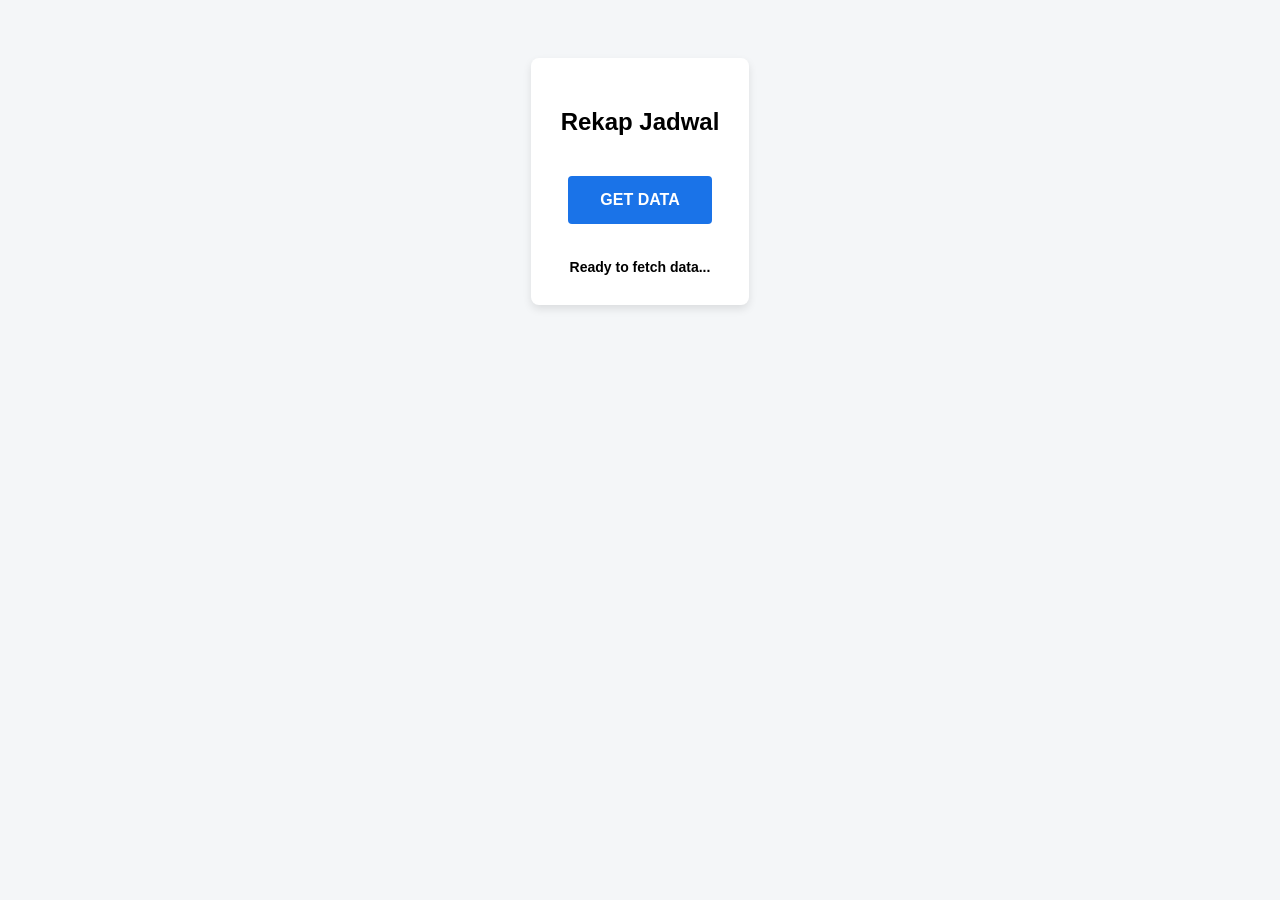
<file: rekap.html>
<!DOCTYPE html>
<html lang="en">
<head>
    <meta charset="UTF-8">
    <meta name="viewport" content="width=device-width, initial-scale=1.0">
    <title>Rekap Jadwal</title>
    <style>
        body { font-family: sans-serif; text-align: center; padding: 50px; background-color: #f4f6f8; }
        .container { background: white; padding: 30px; border-radius: 8px; box-shadow: 0 4px 8px rgba(0,0,0,0.1); display: inline-block; }
        button {
            background-color: #1a73e8; color: white; padding: 15px 32px;
            text-align: center; font-size: 16px; font-weight: bold; margin: 20px 0;
            cursor: pointer; border: none; border-radius: 4px; transition: 0.3s;
        }
        button:hover { background-color: #1557b0; }
        button:disabled { background-color: #cccccc; cursor: not-allowed; }
        #status { margin-top: 15px; font-weight: bold; font-size: 14px; }
    </style>
</head>
<body>

    <div class="container">
        <h2>Rekap Jadwal</h2>
        <button id="btnGetData" onclick="getData()">GET DATA</button>
        <div id="status">Ready to fetch data...</div>
    </div>

    <script>
        // Replace this with your generated Google Apps Script Web App URL
        const WEB_APP_URL = "https://script.google.com/macros/s/AKfycbzksw9qTU2rJnmR1tcHHv6TSLq8aMMdYG_KQbccy-f3E-YIxEVezJweqmKGB65D8G-6DA/exec?action=rekap";

        function getData() {
            const btn = document.getElementById("btnGetData");
            const statusDiv = document.getElementById("status");

            btn.disabled = true;
            btn.innerText = "Processing...";
            statusDiv.innerText = "Copying data from source sheets. Please wait...";
            statusDiv.style.color = "#d93025";

            fetch(WEB_APP_URL)
                .then(response => response.json())
                .then(data => {
                    if(data.status === "success") {
                        statusDiv.innerText = "Rekap Selesai!";
                        statusDiv.style.color = "#1e8e3e";
                        
                        // Alert popup exactly as requested
                        alert("Done! The jobs have finished. Please check your Google Sheet directly to see if all data is correct.");
                    } else {
                        statusDiv.innerText = "Error: " + data.message;
                        statusDiv.style.color = "red";
                        alert("Failed: " + data.message);
                    }
                })
                .catch(error => {
                    statusDiv.innerText = "Network Error. Check console.";
                    statusDiv.style.color = "red";
                    alert("Network error. Make sure your Web App URL is correct.");
                })
                .finally(() => {
                    btn.disabled = false;
                    btn.innerText = "GET DATA";
                });
        }
    </script>
</body>
</html>
</file>
<file: style.css>
:root {
  --header-magenta: #cc00ff;
  --header-magenta-dark: #9c00c4;
  --text-purple: #5b2c6f;
  --text-blue: #1a33cc;
  --border-dark: #1f1f1f;
  --border-light: #555555;
  --bg-page: #f2f4f8;
  --bg-card: #ffffff;
  --tap-highlight: #f3e5f5;
}

* {
  box-sizing: border-box;
  margin: 0;
  padding: 0;
}

body {
  font-family: 'Segoe UI', Roboto, Helvetica, Arial, sans-serif;
  background-color: var(--bg-page);
  color: #222;
  padding: 10px 8px 36px;
  -webkit-tap-highlight-color: transparent;
}

.hidden {
  display: none !important;
}

.app-container {
  max-width: 560px;
  margin: 0 auto;
  background: var(--bg-card);
  padding: 14px 10px 18px;
  border-radius: 12px;
  box-shadow: 0 2px 12px rgba(0, 0, 0, 0.08);
}

/* Header */
.app-header {
  display: flex;
  align-items: center;
  gap: 12px;
  padding-bottom: 12px;
  border-bottom: 1px solid #e5e7eb;
  margin-bottom: 10px;
}

.header-logo {
  width: 52px;
  height: auto;
  flex-shrink: 0;
  object-fit: contain;
}

.header-title {
  font-family: Georgia, 'Times New Roman', serif;
  font-size: 1.08rem;
  font-weight: 700;
  color: #23331d;
  line-height: 1.3;
}

/* Auth / Password Bar */
.auth-bar {
  display: flex;
  align-items: center;
  justify-content: space-between;
  gap: 8px;
  background: #f8fafc;
  border: 1px solid #e2e8f0;
  border-radius: 8px;
  padding: 8px 10px;
  margin-bottom: 12px;
  font-size: 0.8rem;
}

.auth-bar.unlocked {
  background: #ecfdf5;
  border-color: #a7f3d0;
  color: #065f46;
}

.auth-status {
  display: flex;
  align-items: center;
  gap: 6px;
  font-weight: 600;
}

.btn-auth {
  background: #4b5563;
  color: #fff;
  border: none;
  border-radius: 6px;
  padding: 5px 10px;
  font-size: 0.76rem;
  font-weight: 600;
  cursor: pointer;
}

.auth-bar.unlocked .btn-auth {
  background: #059669;
}

/* Loader */
.loader-box {
  text-align: center;
  padding: 32px 12px;
  color: #555;
  font-size: 0.88rem;
}

.spinner {
  width: 30px;
  height: 30px;
  border: 3px solid #e5e7eb;
  border-top-color: var(--header-magenta);
  border-radius: 50%;
  margin: 0 auto 10px;
  animation: spin 0.8s linear infinite;
}

@keyframes spin {
  to { transform: rotate(360deg); }
}

/* Main Accordions */
.accordion-root {
  display: flex;
  flex-direction: column;
  gap: 10px;
}

.main-acc {
  border: 1.5px solid #d1d5db;
  border-radius: 10px;
  overflow: hidden;
  background: #fff;
}

.main-acc-btn {
  width: 100%;
  background: linear-gradient(135deg, #3b1d54, #5b2c6f);
  color: #ffffff;
  border: none;
  padding: 13px 14px;
  font-size: 0.94rem;
  font-weight: 700;
  display: flex;
  align-items: center;
  justify-content: space-between;
  text-align: left;
  cursor: pointer;
  gap: 8px;
}

.main-acc-btn[aria-expanded="true"] {
  background: linear-gradient(135deg, var(--header-magenta-dark), var(--header-magenta));
}

.acc-title-wrap {
  display: flex;
  align-items: center;
  gap: 8px;
}

.chevron {
  font-size: 1.1rem;
  transition: transform 0.2s ease;
  flex-shrink: 0;
}

.accordion-header[aria-expanded="true"] .chevron {
  transform: rotate(180deg);
}

.accordion-panel {
  display: none;
}

.accordion-panel.open {
  display: block;
}

.panel-inner {
  padding: 10px 8px 12px;
}

/* Nested Adven I - IV Accordions */
.sub-accordion-list {
  display: flex;
  flex-direction: column;
  gap: 8px;
}

.sub-acc {
  border: 1px solid #cbd5e1;
  border-radius: 8px;
  overflow: hidden;
}

.sub-acc-btn {
  width: 100%;
  background: #f3e8ff;
  color: #4c1d95;
  border: none;
  padding: 10px 12px;
  font-size: 0.9rem;
  font-weight: 700;
  display: flex;
  align-items: center;
  justify-content: space-between;
  cursor: pointer;
}

.sub-acc-btn[aria-expanded="true"] {
  background: #e9d5ff;
  border-bottom: 1px solid #d8b4fe;
}

.sub-panel-inner {
  padding: 8px 6px 10px;
  background: #fff;
}

/* Tables matching reference images */
.hint-text {
  font-size: 0.76rem;
  color: #555;
  margin-bottom: 8px;
  text-align: center;
}

.table-wrapper {
  width: 100%;
  overflow-x: auto;
}

.schedule-table {
  width: 100%;
  border-collapse: collapse;
  border: 2px solid var(--border-dark);
  font-size: 0.83rem;
}

.schedule-table th {
  background-color: var(--header-magenta);
  color: #ffffff;
  font-weight: 700;
  text-align: left;
  padding: 7px 6px;
  border: 1.5px solid var(--border-dark);
  white-space: nowrap;
}

.schedule-table td {
  border: 1px solid var(--border-light);
  padding: 7px 6px;
  vertical-align: middle;
}

.schedule-table tr.new-date td {
  border-top: 2px solid var(--border-dark);
}

.schedule-table tr.new-jam td.cell-jam,
.schedule-table tr.new-jam td.cell-clickable {
  border-top: 2px solid var(--border-dark);
}

.cell-hari {
  text-align: center;
  font-weight: 600;
  line-height: 1.35;
  width: 28%;
  border-right: 2px solid var(--border-dark) !important;
}

.cell-jam {
  text-align: center;
  font-weight: 600;
  width: 20%;
  white-space: nowrap;
  border-right: 1.5px solid var(--border-dark) !important;
}

.day-sabtu {
  color: var(--text-purple);
}

.day-minggu {
  color: var(--text-blue);
}

.cell-clickable {
  font-weight: 600;
  cursor: pointer;
  position: relative;
  padding-right: 22px !important;
  transition: background-color 0.15s ease;
}

.cell-clickable::after {
  content: "›";
  position: absolute;
  right: 7px;
  top: 50%;
  transform: translateY(-50%);
  font-size: 1.1rem;
  opacity: 0.65;
}

.cell-clickable:hover,
.cell-clickable:active {
  background-color: var(--tap-highlight);
  text-decoration: underline;
}

/* Modals */
.modal-overlay {
  position: fixed;
  inset: 0;
  background: rgba(0, 0, 0, 0.55);
  display: none;
  align-items: flex-end;
  justify-content: center;
  z-index: 1000;
  padding: 12px;
}

.modal-overlay.active {
  display: flex;
}

.modal-card {
  background: #ffffff;
  width: 100%;
  max-width: 480px;
  max-height: 84vh;
  border-radius: 16px;
  overflow: hidden;
  display: flex;
  flex-direction: column;
  box-shadow: 0 10px 30px rgba(0, 0, 0, 0.25);
  animation: slideUp 0.2s ease-out;
}

.modal-card.modal-sm {
  max-width: 380px;
}

@keyframes slideUp {
  from { transform: translateY(24px); opacity: 0; }
  to { transform: translateY(0); opacity: 1; }
}

.modal-header {
  background: linear-gradient(135deg, var(--header-magenta-dark), var(--header-magenta));
  color: #fff;
  padding: 13px 16px;
  display: flex;
  justify-content: space-between;
  align-items: flex-start;
  gap: 10px;
}

.modal-badge {
  display: inline-block;
  font-size: 0.73rem;
  background: rgba(255, 255, 255, 0.22);
  padding: 2px 8px;
  border-radius: 999px;
  margin-bottom: 4px;
}

.modal-header h2 {
  font-size: 1.02rem;
  line-height: 1.3;
}

.close-btn {
  background: rgba(255, 255, 255, 0.2);
  border: none;
  color: #fff;
  font-size: 1.4rem;
  line-height: 1;
  width: 32px;
  height: 32px;
  border-radius: 50%;
  cursor: pointer;
  flex-shrink: 0;
}

.modal-body {
  padding: 14px 16px 18px;
  overflow-y: auto;
  display: flex;
  flex-direction: column;
  gap: 10px;
}

/* Detail Cards inside Modal */
.detail-item {
  border: 1px solid #e2e5ec;
  border-left: 4px solid var(--header-magenta);
  border-radius: 8px;
  padding: 10px 12px;
  background: #fafbfe;
}

.detail-title {
  font-size: 0.92rem;
  font-weight: 700;
  color: #1f2937;
  margin-bottom: 6px;
}

.person-row {
  display: flex;
  flex-wrap: wrap;
  justify-content: space-between;
  align-items: center;
  gap: 6px;
  font-size: 0.85rem;
  color: #374151;
  padding: 4px 0;
  border-top: 1px dashed #e5e7eb;
}

.person-row:first-of-type {
  border-top: none;
}

.phone-link {
  display: inline-flex;
  align-items: center;
  gap: 4px;
  font-size: 0.78rem;
  font-weight: 600;
  color: #065f46;
  background: #d1fae5;
  padding: 3px 8px;
  border-radius: 6px;
  text-decoration: none;
}

.phone-locked {
  font-size: 0.75rem;
  color: #6b7280;
  background: #f3f4f6;
  padding: 2px 7px;
  border-radius: 6px;
  cursor: pointer;
  border: 1px solid #e5e7eb;
}

/* Password Form */
.pass-desc {
  font-size: 0.85rem;
  color: #4b5563;
  line-height: 1.4;
}

.pass-input {
  width: 100%;
  padding: 10px 12px;
  border: 1.5px solid #cbd5e1;
  border-radius: 8px;
  font-size: 0.95rem;
}

.pass-input:focus {
  outline: none;
  border-color: var(--header-magenta);
}

.pass-error {
  color: #dc2626;
  font-size: 0.8rem;
  font-weight: 600;
}

.btn-submit {
  background: var(--header-magenta-dark);
  color: #fff;
  border: none;
  padding: 10px 14px;
  border-radius: 8px;
  font-size: 0.92rem;
  font-weight: 700;
  cursor: pointer;
}

@media (min-width: 600px) {
  .modal-overlay {
    align-items: center;
  }
}
</file>
<file: link/style.css>
:root {
    --bg-gradient-start: #1e1136;
    --bg-gradient-end: #381e63;
    --card-bg: rgba(255, 255, 255, 0.08);
    --card-hover: rgba(255, 255, 255, 0.16);
    --accent-gold: #f4c430;
    --text-main: #ffffff;
    --text-muted: #d1c4e9;
}

* {
    box-sizing: border-box;
    margin: 0;
    padding: 0;
}

body {
    font-family: 'Plus Jakarta Sans', sans-serif;
    background: linear-gradient(135deg, var(--bg-gradient-start), var(--bg-gradient-end));
    color: var(--text-main);
    min-height: 100vh;
    display: flex;
    justify-content: center;
    align-items: center;
    padding: 20px;
}

.container {
    width: 100%;
    max-width: 480px;
    display: flex;
    flex-direction: column;
    gap: 28px;
}

.header {
    text-align: center;
}

.logo {
    width: 110px;
    height: auto;
    max-height: 110px;
    object-fit: contain;
    margin-bottom: 14px;
    border-radius: 14px;
    background: rgba(255, 255, 255, 0.1);
    padding: 10px;
    border: 2px solid var(--accent-gold);
}

.header h1 {
    font-size: 1.5rem;
    font-weight: 700;
    margin-bottom: 6px;
    color: var(--accent-gold);
}

.subtitle {
    font-size: 0.9rem;
    color: var(--text-muted);
}

.links-wrapper {
    display: flex;
    flex-direction: column;
    gap: 14px;
}

.link-card {
    display: flex;
    align-items: center;
    gap: 16px;
    background: var(--card-bg);
    backdrop-filter: blur(10px);
    -webkit-backdrop-filter: blur(10px);
    border: 1px solid rgba(255, 255, 255, 0.15);
    padding: 16px 20px;
    border-radius: 16px;
    text-decoration: none;
    color: var(--text-main);
    transition: all 0.25s ease;
}

.link-card:hover {
    background: var(--card-hover);
    border-color: var(--accent-gold);
    transform: translateY(-3px);
    box-shadow: 0 10px 20px rgba(0, 0, 0, 0.25);
}

.icon {
    font-size: 1.6rem;
    background: rgba(244, 196, 48, 0.15);
    width: 48px;
    height: 48px;
    display: flex;
    align-items: center;
    justify-content: center;
    border-radius: 12px;
    flex-shrink: 0;
}

.link-info {
    flex: 1;
}

.link-info h2 {
    font-size: 1rem;
    font-weight: 600;
    margin-bottom: 4px;
    line-height: 1.3;
}

.link-info p {
    font-size: 0.8rem;
    color: var(--text-muted);
}

.arrow {
    font-size: 1.2rem;
    color: var(--accent-gold);
    font-weight: bold;
    transition: transform 0.2s ease;
}

.link-card:hover .arrow {
    transform: translateX(4px);
}

.footer {
    text-align: center;
    margin-top: 10px;
    display: flex;
    flex-direction: column;
    align-items: center;
    gap: 10px;
}

.visitor-badge {
    display: inline-flex;
    align-items: center;
    gap: 8px;
    background: rgba(0, 0, 0, 0.25);
    padding: 8px 16px;
    border-radius: 99px;
    font-size: 0.85rem;
    color: var(--text-muted);
    border: 1px solid rgba(255, 255, 255, 0.1);
}

.visitor-badge strong {
    color: var(--accent-gold);
}

.dot {
    width: 8px;
    height: 8px;
    background-color: #4ade80;
    border-radius: 50%;
    box-shadow: 0 0 8px #4ade80;
}

.copyright {
    font-size: 0.75rem;
    color: rgba(255, 255, 255, 0.45);
}
</file>
<file: pengingat/stylepengingat.css>
:root {
  --header-magenta: #cc00ff;
  --header-magenta-dark: #9c00c4;
  --text-purple: #5b2c6f;
  --text-blue: #1a33cc;
  --border-dark: #1f1f1f;
  --border-light: #555555;
  --bg-page: #f2f4f8;
  --bg-card: #ffffff;
  --tap-highlight: #f3e5f5;
}

* {
  box-sizing: border-box;
  margin: 0;
  padding: 0;
}

body {
  font-family: 'Segoe UI', Roboto, Helvetica, Arial, sans-serif;
  background-color: var(--bg-page);
  color: #222;
  padding: 10px 8px 36px;
  -webkit-tap-highlight-color: transparent;
}

.hidden {
  display: none !important;
}

.app-container {
  max-width: 560px;
  margin: 0 auto;
  background: var(--bg-card);
  padding: 14px 10px 18px;
  border-radius: 12px;
  box-shadow: 0 2px 12px rgba(0, 0, 0, 0.08);
}

/* Header */
.app-header {
  display: flex;
  align-items: center;
  gap: 12px;
  padding-bottom: 12px;
  border-bottom: 1px solid #e5e7eb;
  margin-bottom: 12px;
}

.header-logo {
  width: 52px;
  height: auto;
  flex-shrink: 0;
  object-fit: contain;
}

.header-title {
  font-family: Georgia, 'Times New Roman', serif;
  font-size: 1.08rem;
  font-weight: 700;
  color: #23331d;
  line-height: 1.3;
}

/* PIC Login Card */
.login-card {
  border: 1.5px solid #e2e8f0;
  border-radius: 12px;
  overflow: hidden;
  background: #ffffff;
  margin-top: 6px;
}

.login-card-header {
  background: linear-gradient(135deg, #3b1d54, #5b2c6f);
  color: #ffffff;
  padding: 14px 16px;
}

.login-card-header h2 {
  font-size: 1.02rem;
  line-height: 1.3;
}

.login-form {
  padding: 16px;
  display: flex;
  flex-direction: column;
  gap: 12px;
}

.form-group {
  display: flex;
  flex-direction: column;
  gap: 5px;
}

.form-group label {
  font-size: 0.84rem;
  font-weight: 700;
  color: #374151;
}

.form-control {
  width: 100%;
  padding: 10px 12px;
  border: 1.5px solid #cbd5e1;
  border-radius: 8px;
  font-size: 0.95rem;
  background-color: #fff;
  color: #1f2937;
}

.form-control:focus {
  outline: none;
  border-color: var(--header-magenta);
}

/* Auth / Active PIC Bar */
.auth-bar {
  display: flex;
  align-items: center;
  justify-content: space-between;
  gap: 8px;
  background: #f8fafc;
  border: 1px solid #e2e8f0;
  border-radius: 8px;
  padding: 8px 10px;
  margin-bottom: 12px;
  font-size: 0.82rem;
}

.auth-bar.unlocked {
  background: #ecfdf5;
  border-color: #a7f3d0;
  color: #065f46;
}

.auth-status {
  display: flex;
  align-items: center;
  gap: 6px;
}

.btn-auth {
  background: #059669;
  color: #fff;
  border: none;
  border-radius: 6px;
  padding: 6px 10px;
  font-size: 0.76rem;
  font-weight: 600;
  cursor: pointer;
}

/* Loader */
.loader-box {
  text-align: center;
  padding: 32px 12px;
  color: #555;
  font-size: 0.88rem;
}

.spinner {
  width: 30px;
  height: 30px;
  border: 3px solid #e5e7eb;
  border-top-color: var(--header-magenta);
  border-radius: 50%;
  margin: 0 auto 10px;
  animation: spin 0.8s linear infinite;
}

@keyframes spin {
  to { transform: rotate(360deg); }
}

/* Main Accordions */
.accordion-root {
  display: flex;
  flex-direction: column;
  gap: 10px;
}

.main-acc {
  border: 1.5px solid #d1d5db;
  border-radius: 10px;
  overflow: hidden;
  background: #fff;
}

.main-acc-btn {
  width: 100%;
  background: linear-gradient(135deg, #3b1d54, #5b2c6f);
  color: #ffffff;
  border: none;
  padding: 13px 14px;
  font-size: 0.94rem;
  font-weight: 700;
  display: flex;
  align-items: center;
  justify-content: space-between;
  text-align: left;
  cursor: pointer;
  gap: 8px;
}

.main-acc-btn[aria-expanded="true"] {
  background: linear-gradient(135deg, var(--header-magenta-dark), var(--header-magenta));
}

.acc-title-wrap {
  display: flex;
  align-items: center;
  gap: 8px;
}

.count-badge {
  display: inline-block;
  background: rgba(255, 255, 255, 0.24);
  color: #fff;
  font-size: 0.75rem;
  padding: 1px 7px;
  border-radius: 999px;
  margin-left: 4px;
  vertical-align: middle;
}

.chevron {
  font-size: 1.1rem;
  transition: transform 0.2s ease;
  flex-shrink: 0;
}

.accordion-header[aria-expanded="true"] .chevron {
  transform: rotate(180deg);
}

.accordion-panel {
  display: none;
}

.accordion-panel.open {
  display: block;
}

.panel-inner {
  padding: 10px 8px 12px;
}

.empty-state {
  text-align: center;
  padding: 18px 12px;
  background: #f9fafb;
  border: 1px dashed #d1d5db;
  border-radius: 8px;
  color: #6b7280;
  font-size: 0.85rem;
}

/* Nested Adven I - IV Accordions */
.sub-accordion-list {
  display: flex;
  flex-direction: column;
  gap: 8px;
}

.sub-acc {
  border: 1px solid #cbd5e1;
  border-radius: 8px;
  overflow: hidden;
}

.sub-acc-btn {
  width: 100%;
  background: #f3e8ff;
  color: #4c1d95;
  border: none;
  padding: 10px 12px;
  font-size: 0.9rem;
  font-weight: 700;
  display: flex;
  align-items: center;
  justify-content: space-between;
  cursor: pointer;
}

.sub-acc-btn[aria-expanded="true"] {
  background: #e9d5ff;
  border-bottom: 1px solid #d8b4fe;
}

.sub-panel-inner {
  padding: 8px 6px 10px;
  background: #fff;
}

/* Tables */
.hint-text {
  font-size: 0.76rem;
  color: #555;
  margin-bottom: 8px;
  text-align: center;
}

.table-wrapper {
  width: 100%;
  overflow-x: auto;
}

.schedule-table {
  width: 100%;
  border-collapse: collapse;
  border: 2px solid var(--border-dark);
  font-size: 0.83rem;
}

.schedule-table th {
  background-color: var(--header-magenta);
  color: #ffffff;
  font-weight: 700;
  text-align: left;
  padding: 7px 6px;
  border: 1.5px solid var(--border-dark);
  white-space: nowrap;
}

.schedule-table td {
  border: 1px solid var(--border-light);
  padding: 7px 6px;
  vertical-align: middle;
}

.schedule-table tr.new-date td {
  border-top: 2px solid var(--border-dark);
}

.schedule-table tr.new-jam td.cell-jam,
.schedule-table tr.new-jam td.cell-clickable {
  border-top: 2px solid var(--border-dark);
}

.cell-hari {
  text-align: center;
  font-weight: 600;
  line-height: 1.35;
  width: 28%;
  border-right: 2px solid var(--border-dark) !important;
}

.cell-jam {
  text-align: center;
  font-weight: 600;
  width: 20%;
  white-space: nowrap;
  border-right: 1.5px solid var(--border-dark) !important;
}

.day-sabtu {
  color: var(--text-purple);
}

.day-minggu {
  color: var(--text-blue);
}

.cell-clickable {
  font-weight: 600;
  cursor: pointer;
  position: relative;
  padding-right: 22px !important;
  transition: background-color 0.15s ease;
}

.cell-clickable::after {
  content: "›";
  position: absolute;
  right: 7px;
  top: 50%;
  transform: translateY(-50%);
  font-size: 1.1rem;
  opacity: 0.65;
}

.cell-clickable:hover,
.cell-clickable:active {
  background-color: var(--tap-highlight);
  text-decoration: underline;
}

/* Modals */
.modal-overlay {
  position: fixed;
  inset: 0;
  background: rgba(0, 0, 0, 0.55);
  display: none;
  align-items: flex-end;
  justify-content: center;
  z-index: 1000;
  padding: 12px;
}

.modal-overlay.active {
  display: flex;
}

.modal-card {
  background: #ffffff;
  width: 100%;
  max-width: 480px;
  max-height: 84vh;
  border-radius: 16px;
  overflow: hidden;
  display: flex;
  flex-direction: column;
  box-shadow: 0 10px 30px rgba(0, 0, 0, 0.25);
  animation: slideUp 0.2s ease-out;
}

@keyframes slideUp {
  from { transform: translateY(24px); opacity: 0; }
  to { transform: translateY(0); opacity: 1; }
}

.modal-header {
  background: linear-gradient(135deg, var(--header-magenta-dark), var(--header-magenta));
  color: #fff;
  padding: 13px 16px;
  display: flex;
  justify-content: space-between;
  align-items: flex-start;
  gap: 10px;
}

.modal-badge {
  display: inline-block;
  font-size: 0.73rem;
  background: rgba(255, 255, 255, 0.22);
  padding: 2px 8px;
  border-radius: 999px;
  margin-bottom: 4px;
}

.modal-header h2 {
  font-size: 1.02rem;
  line-height: 1.3;
}

.close-btn {
  background: rgba(255, 255, 255, 0.2);
  border: none;
  color: #fff;
  font-size: 1.4rem;
  line-height: 1;
  width: 32px;
  height: 32px;
  border-radius: 50%;
  cursor: pointer;
  flex-shrink: 0;
}

.modal-body {
  padding: 14px 16px 18px;
  overflow-y: auto;
  display: flex;
  flex-direction: column;
  gap: 10px;
}

/* Detail Cards inside Modal */
.detail-item {
  border: 1px solid #e2e5ec;
  border-left: 4px solid var(--header-magenta);
  border-radius: 8px;
  padding: 10px 12px;
  background: #fafbfe;
}

.detail-title {
  font-size: 0.92rem;
  font-weight: 700;
  color: #1f2937;
  margin-bottom: 6px;
}

.person-row {
  display: flex;
  flex-wrap: wrap;
  justify-content: space-between;
  align-items: center;
  gap: 6px;
  font-size: 0.85rem;
  color: #374151;
  padding: 4px 0;
  border-top: 1px dashed #e5e7eb;
}

.person-row:first-of-type {
  border-top: none;
}

.phone-link {
  display: inline-flex;
  align-items: center;
  gap: 4px;
  font-size: 0.78rem;
  font-weight: 600;
  color: #065f46;
  background: #d1fae5;
  padding: 3px 8px;
  border-radius: 6px;
  text-decoration: none;
}

.phone-empty {
  font-size: 0.75rem;
  color: #6b7280;
  background: #f3f4f6;
  padding: 2px 7px;
  border-radius: 6px;
  border: 1px solid #e5e7eb;
}

.pass-error {
  color: #dc2626;
  font-size: 0.82rem;
  font-weight: 600;
}

.btn-submit {
  background: var(--header-magenta-dark);
  color: #fff;
  border: none;
  padding: 11px 14px;
  border-radius: 8px;
  font-size: 0.94rem;
  font-weight: 700;
  cursor: pointer;
}

.btn-submit:disabled {
  opacity: 0.65;
  cursor: not-allowed;
}

@media (min-width: 600px) {
  .modal-overlay {
    align-items: center;
  }
}
</file>
<file: stylepetugaswa.css>
@import url('https://fonts.googleapis.com/css2?family=Inter:wght@400;600;700&display=swap');

:root {
  /* Palet Warna Katedral #8B1A2B */
  --katedral-red: #8B1A2B; 
  --katedral-red-light: #f5ecee; 
  --katedral-red-border: #d4a7b0; 
  --katedral-red-text: #6b1421; 
  --katedral-yellow: #D4A017;
  
  /* Palet Tambahan */
  --green-50: #f0fdf4;
  --green-100: #dcfce7;
  --green-500: #166534;
  --green-600: #16a34a;
  --green-700: #15803d;
  --green-800: #166534;
  --gray-50: #f9fafb;
  --gray-100: #f3f4f6;
  --gray-200: #e5e7eb;
  --gray-400: #9ca3af;
  --gray-500: #6b7280;
  --gray-600: #4b5563;
  --gray-700: #374151;
  --gray-800: #1f2937;
  --gray-900: #111827;
}

* { box-sizing: border-box; margin: 0; padding: 0; }
body { font-family: 'Inter', sans-serif; background-color: var(--gray-100); color: var(--gray-800); }

/* Layar Login */
.login-overlay {
  min-height: 100vh;
  display: flex;
  align-items: center;
  justify-content: center;
  padding: 1.5rem;
  background-color: var(--katedral-red-light);
}
.login-card {
  width: 100%;
  max-width: 24rem;
  background: white;
  padding: 2rem 1.5rem;
  border-radius: 1rem;
  border-top: 6px solid var(--katedral-red);
  box-shadow: 0 10px 25px -5px rgba(0, 0, 0, 0.1);
  text-align: center;
}
.login-title {
  font-size: 1.25rem;
  font-weight: 700;
  color: var(--katedral-red);
  margin-bottom: 0.5rem;
}
.login-subtitle {
  font-size: 0.875rem;
  color: var(--gray-600);
  margin-bottom: 1.5rem;
}
.login-form {
  display: flex;
  flex-direction: column;
  gap: 0.75rem;
}
.login-input {
  width: 100%;
  padding: 0.75rem 1rem;
  border: 2px solid var(--katedral-red-border);
  border-radius: 0.5rem;
  font-size: 1rem;
  outline: none;
  text-align: center;
}
.login-input:focus {
  border-color: var(--katedral-red);
}
.btn-login {
  width: 100%;
  padding: 0.75rem;
  background-color: var(--katedral-red);
  color: white;
  font-weight: 700;
  font-size: 1rem;
  border: none;
  border-radius: 0.5rem;
  cursor: pointer;
  transition: background-color 0.2s;
}
.btn-login:hover:not(:disabled) {
  background-color: var(--katedral-red-text);
}
.btn-login:disabled {
  opacity: 0.6;
  cursor: not-allowed;
}
.login-error {
  margin-top: 0.75rem;
  font-size: 0.875rem;
  font-weight: 600;
  color: #dc2626;
}

/* Layout Utama */
.app-container { max-width: 28rem; margin: 0 auto; background: white; min-height: 100vh; display: flex; flex-direction: column; box-shadow: 0 10px 15px -3px rgba(0,0,0,0.1); }
.header-sticky { position: sticky; top: 0; z-index: 20; background: white; box-shadow: 0 4px 6px -1px rgba(0,0,0,0.1); }

/* Header & Tombol Adven */
.header-top { background-color: var(--katedral-red); color: white; padding: 1rem; border-bottom: 4px solid var(--green-600); }
.header-title { font-size: 1.25rem; font-weight: 700; text-align: center; margin-bottom: 1rem; letter-spacing: 0.025em; }
.event-filters { display: flex; justify-content: space-between; gap: 0.5rem; overflow-x: auto; padding-bottom: 0.5rem; }
.btn-event { flex: 1; padding: 0.5rem 0.75rem; border-radius: 0.5rem; font-size: 0.875rem; font-weight: 600; cursor: pointer; transition: all 0.2s; border: 2px solid transparent; background-color: var(--green-500); color: white; }
.btn-event.active { background-color: var(--green-700); border-color: white; font-weight: 700; box-shadow: 0 4px 6px -1px rgba(0,0,0,0.1); }

/* Tab Perarakan & Penyalaan */
.tabs-container { display: flex; border-bottom: 2px solid var(--katedral-red-light); }
.tab-btn { flex: 1; padding: 0.75rem; text-align: center; font-weight: 600; font-size: 1rem; cursor: pointer; background: transparent; border: none; border-bottom: 4px solid transparent; color: var(--gray-400); transition: all 0.2s; }
.tab-btn.active { color: var(--katedral-red); border-bottom-color: var(--katedral-red); background-color: var(--katedral-yellow); font-weight: 700; }

/* Pencarian */
.search-container { padding: 1rem; background-color: var(--gray-50); border-bottom: 1px solid var(--katedral-red-light); }
.search-wrapper { position: relative; }
.search-input { width: 100%; padding: 0.5rem 1rem 0.5rem 2.5rem; border: 2px solid var(--katedral-red-light); border-radius: 0.5rem; font-size: 1rem; outline: none; transition: all 0.2s; }
.search-input:focus { border-color: var(--katedral-red); box-shadow: 0 0 0 1px var(--katedral-red); }
.search-icon { position: absolute; left: 0.75rem; top: 0.6rem; width: 1.25rem; height: 1.25rem; color: var(--katedral-red-border); }

/* Konten Utama */
.main-content { flex-grow: 1; }
.loading-text { text-align: center; padding: 2rem; color: var(--katedral-red-text); font-weight: 600; animation: pulse 2s cubic-bezier(0.4, 0, 0.6, 1) infinite; }
@keyframes pulse { 0%, 100% { opacity: 1; } 50% { opacity: .5; } }
.cards-container { padding: 1rem; }

/* Judul Bagian Tab */
.tab-section-title { text-align: center; color: var(--katedral-red); font-size: 1.25rem; font-weight: 700; margin: 1rem 0 0.5rem 0; }

/* Pembatas Tanggal */
.date-divider { display: flex; align-items: center; margin: 1.5rem 0; }
.divider-line { flex-grow: 1; border-top: 2px solid var(--katedral-red-light); }
.date-badge { margin: 0 1rem; font-weight: 700; color: var(--katedral-red-text); background-color: var(--katedral-red-light); padding: 0.375rem 1rem; border-radius: 9999px; font-size: 0.875rem; box-shadow: 0 1px 2px 0 rgba(0,0,0,0.05); }

/* Komponen Jadwal (Akordion) */
.accordion-item { border: 2px solid var(--katedral-red); border-radius: 0.75rem; overflow: hidden; background: white; margin-bottom: 1rem; box-shadow: 0 1px 2px 0 rgba(0,0,0,0.05); }
.accordion-header { width: 100%; display: flex; justify-content: space-between; align-items: center; padding: 1rem; background-color: var(--green-50); border: none; cursor: pointer; transition: background-color 0.2s; }
.accordion-header:hover { background-color: var(--green-100); }
.accordion-title-group { display: flex; align-items: center; gap: 0.75rem; }
.time-badge { background-color: var(--green-700); color: white; padding: 0.25rem 0.75rem; border-radius: 0.375rem; font-weight: 700; font-size: 0.875rem; }
.petugas-count { font-size: 0.875rem; font-weight: 700; color: var(--katedral-red); text-align: left;}
.chevron-icon { width: 1.25rem; height: 1.25rem; color: var(--katedral-red); transition: transform 0.3s; flex-shrink: 0;}
.accordion-content { padding: 1rem; background-color: var(--katedral-red-light); border-top: 2px solid var(--katedral-red-light); display: flex; flex-direction: column; gap: 0.75rem; }

/* Kartu Petugas Dalam Akordion */
.task-card { background: white; border: 1px solid var(--katedral-red-border); border-radius: 0.5rem; padding: 0.75rem; box-shadow: 0 1px 2px 0 rgba(0,0,0,0.05); border-left: 4px solid var(--green-600); }
.task-title { font-weight: 700; font-size: 1rem; color: var(--gray-800); margin-bottom: 0.5rem; line-height: 1.25; }
.task-details { font-size: 0.875rem; color: var(--gray-600); margin-bottom: 0.5rem; }
.task-person { padding-top: 0.5rem; border-top: 1px solid var(--gray-100); font-size: 0.875rem; color: var(--gray-700); line-height: 1.5; }
.phone-row { margin-top: 0.25rem; }
.wa-link { color: var(--green-700); font-weight: 600; text-decoration: none; }
.wa-link:hover { text-decoration: underline; }
.font-bold { font-weight: 700; color: var(--gray-900); }

/* Akordion Admin / Sync di Bagian Bawah */
.admin-sync-wrapper {
  padding: 0 1rem 1rem 1rem;
  margin-top: 1rem;
}
.admin-accordion {
  border: 1px solid var(--gray-200);
  border-radius: 0.5rem;
  overflow: hidden;
  background-color: var(--gray-50);
}
.admin-accordion-header {
  width: 100%;
  display: flex;
  justify-content: space-between;
  align-items: center;
  padding: 0.75rem 1rem;
  background-color: var(--gray-50);
  border: none;
  font-size: 0.8125rem;
  font-weight: 600;
  color: var(--gray-600);
  cursor: pointer;
}
.admin-accordion-header:hover {
  background-color: var(--gray-100);
}
.admin-accordion-content {
  padding: 1rem;
  border-top: 1px solid var(--gray-200);
  background-color: white;
  text-align: center;
}
.admin-desc {
  font-size: 0.75rem;
  color: var(--gray-500);
  margin-bottom: 0.75rem;
}
.btn-sync {
  width: 100%;
  padding: 0.625rem 1rem;
  background-color: var(--green-700);
  color: white;
  font-weight: 700;
  font-size: 0.875rem;
  border: none;
  border-radius: 0.5rem;
  cursor: pointer;
  transition: background-color 0.2s;
}
.btn-sync:hover:not(:disabled) {
  background-color: var(--green-800);
}
.btn-sync:disabled {
  opacity: 0.6;
  cursor: not-allowed;
}
.sync-status {
  margin-top: 0.75rem;
  font-size: 0.8125rem;
  font-weight: 600;
  color: var(--gray-700);
}
.status-success { color: var(--green-700); }
.status-error { color: #dc2626; }

/* Footer & Utilities */
.footer-bar { background-color: var(--green-800); color: white; text-align: center; padding: 1rem; font-size: 0.75rem; font-weight: 600; margin-top: auto; }
.hidden { display: none !important; }
.text-center { text-align: center; }
.text-gray-500 { color: var(--gray-500); }
.mt-10 { margin-top: 2.5rem; }
</file>
<file: style-jdwlptgsadv.css>
:root {
  --bg-cream: #faf8f5;
  --surface-white: #ffffff;
  --primary-purple: #5b2c6f;
  --primary-purple-dark: #431d52;
  --primary-purple-soft: #f5effa;
  --accent-gold: #b8860b;
  --accent-gold-soft: #fef9ec;
  --text-main: #1f2937;
  --text-muted: #6b7280;
  --border-color: #e5e0d8;
  --badge-unlocked-bg: #dcfce7;
  --badge-unlocked-text: #166534;
}

* {
  box-sizing: border-box;
  margin: 0;
  padding: 0;
}

body {
  font-family: -apple-system, BlinkMacSystemFont, "Segoe UI", Roboto, Helvetica, Arial, sans-serif;
  background-color: var(--bg-cream);
  color: var(--text-main);
  line-height: 1.5;
  padding-bottom: 2.5rem;
}

.hidden {
  display: none !important;
}

/* Header */
.app-header {
  background: linear-gradient(135deg, var(--primary-purple), var(--primary-purple-dark));
  color: #ffffff;
  padding: 1rem 1.25rem;
  box-shadow: 0 2px 8px rgba(0, 0, 0, 0.12);
}

.header-inner {
  max-width: 1140px;
  margin: 0 auto;
  display: flex;
  flex-wrap: wrap;
  justify-content: space-between;
  align-items: center;
  gap: 0.75rem;
}

.header-title-group h1 {
  font-size: 1.35rem;
  font-weight: 700;
  letter-spacing: -0.01em;
}

.subtitle {
  font-size: 0.85rem;
  color: #e9d5ff;
}

.header-actions {
  display: flex;
  align-items: center;
  gap: 0.6rem;
}

.auth-badge {
  font-size: 0.78rem;
  font-weight: 600;
  padding: 0.3rem 0.65rem;
  border-radius: 999px;
}

.auth-badge.locked {
  background: rgba(255, 255, 255, 0.18);
  color: #ffffff;
}

.auth-badge.unlocked {
  background: var(--badge-unlocked-bg);
  color: var(--badge-unlocked-text);
}

/* Main Container */
.container {
  max-width: 1140px;
  margin: 1.25rem auto 0;
  padding: 0 1rem;
  display: flex;
  flex-direction: column;
  gap: 1.25rem;
}

/* Buttons */
.btn {
  display: inline-flex;
  align-items: center;
  justify-content: center;
  padding: 0.5rem 0.95rem;
  font-size: 0.875rem;
  font-weight: 600;
  border-radius: 8px;
  border: 1px solid transparent;
  cursor: pointer;
  transition: background-color 0.15s ease, transform 0.1s ease;
}

.btn:active {
  transform: scale(0.98);
}

.btn:disabled {
  opacity: 0.6;
  cursor: not-allowed;
}

.btn-primary {
  background-color: var(--accent-gold);
  color: #ffffff;
}

.btn-primary:hover:not(:disabled) {
  background-color: #9a7009;
}

.btn-secondary {
  background-color: #ffffff;
  color: var(--text-main);
  border-color: #d1d5db;
}

.btn-secondary:hover:not(:disabled) {
  background-color: #f3f4f6;
}

.btn-edit {
  background-color: #f3e8ff;
  color: var(--primary-purple);
  border: 1px solid #d8b4fe;
  padding: 0.22rem 0.58rem;
  font-size: 0.75rem;
  border-radius: 6px;
  flex-shrink: 0;
}

.btn-edit:hover {
  background-color: #e9d5ff;
}

/* Filter Card */
.filter-card {
  background: var(--surface-white);
  border: 1px solid var(--border-color);
  border-radius: 12px;
  padding: 1rem;
  box-shadow: 0 1px 4px rgba(0, 0, 0, 0.04);
}

.filter-grid {
  display: grid;
  grid-template-columns: repeat(auto-fit, minmax(175px, 1fr));
  gap: 0.85rem;
  align-items: end;
}

.filter-group {
  display: flex;
  flex-direction: column;
  gap: 0.3rem;
}

.filter-group label {
  font-size: 0.8rem;
  font-weight: 600;
  color: var(--text-muted);
}

.filter-group select {
  width: 100%;
  padding: 0.55rem 0.7rem;
  border: 1px solid #d1d5db;
  border-radius: 8px;
  background-color: #ffffff;
  font-size: 0.9rem;
  color: var(--text-main);
}

.filter-reset-wrap .btn {
  width: 100%;
  padding: 0.55rem;
}

/* Status Banner */
.status-banner {
  padding: 0.75rem 1rem;
  border-radius: 8px;
  font-size: 0.88rem;
  font-weight: 500;
  background-color: #fef3c7;
  color: #92400e;
  border: 1px solid #fcd34d;
}

.status-banner.success {
  background-color: #dcfce7;
  color: #166534;
  border-color: #86efac;
}

.status-banner.error {
  background-color: #fee2e2;
  color: #991b1b;
  border-color: #fca5a5;
}

/* Hierarchical Accordion Layout */
.schedule-hierarchy {
  display: flex;
  flex-direction: column;
  gap: 1.15rem;
}

.empty-state {
  background: var(--surface-white);
  border: 1px solid var(--border-color);
  border-radius: 12px;
  padding: 2rem;
  text-align: center;
  color: var(--text-muted);
}

details > summary {
  list-style: none;
  cursor: pointer;
  user-select: none;
}

details > summary::-webkit-details-marker {
  display: none;
}

.chevron {
  display: inline-flex;
  align-items: center;
  justify-content: center;
  width: 1.35rem;
  height: 1.35rem;
  font-size: 0.75rem;
  border-radius: 50%;
  transition: transform 0.2s ease;
  flex-shrink: 0;
}

details[open] > summary .chevron {
  transform: rotate(90deg);
}

/* Level 1: Event Accordion (Minggu Adven I, II, III, IV) */
.event-box {
  background: var(--surface-white);
  border: 2px solid #d8b4fe;
  border-radius: 14px;
  overflow: hidden;
  box-shadow: 0 3px 10px rgba(91, 44, 111, 0.07);
}

.event-header {
  background: linear-gradient(90deg, var(--primary-purple), #6d3685);
  color: #ffffff;
  padding: 0.85rem 1.1rem;
  display: flex;
  justify-content: space-between;
  align-items: center;
  flex-wrap: wrap;
  gap: 0.6rem;
}

.event-header:hover {
  filter: brightness(1.04);
}

.event-title-row {
  display: flex;
  align-items: center;
  gap: 0.55rem;
}

.event-header .chevron {
  background: rgba(255, 255, 255, 0.2);
  color: #ffffff;
}

.event-header h2 {
  font-size: 1.15rem;
  font-weight: 700;
  letter-spacing: 0.01em;
}

.event-pic-summary {
  display: flex;
  flex-wrap: wrap;
  align-items: center;
  gap: 0.35rem;
  font-size: 0.78rem;
}

.event-pic-label {
  color: #e9d5ff;
  font-weight: 600;
}

.event-pic-chip {
  background: rgba(255, 255, 255, 0.18);
  color: #ffffff;
  padding: 0.15rem 0.5rem;
  border-radius: 999px;
  font-weight: 600;
}

.event-body {
  padding: 0.9rem;
  display: flex;
  flex-direction: column;
  gap: 0.85rem;
}

/* Level 2: Hari / Tanggal Accordion */
.date-box {
  background: #fcfaf7;
  border: 1px solid var(--border-color);
  border-radius: 11px;
  overflow: hidden;
}

.date-header {
  background: #f3ede2;
  padding: 0.65rem 0.95rem;
  display: flex;
  justify-content: space-between;
  align-items: center;
  gap: 0.5rem;
}

.date-box[open] > .date-header {
  border-bottom: 1px solid var(--border-color);
}

.date-header:hover {
  background: #ece4d6;
}

.date-title-row {
  display: flex;
  align-items: center;
  gap: 0.5rem;
}

.date-header .chevron {
  background: rgba(91, 44, 111, 0.12);
  color: var(--primary-purple-dark);
}

.date-header h3 {
  font-size: 0.98rem;
  font-weight: 700;
  color: var(--primary-purple-dark);
}

.date-meta-pill {
  font-size: 0.75rem;
  font-weight: 600;
  color: var(--text-muted);
  background: #ffffff;
  border: 1px solid var(--border-color);
  padding: 0.15rem 0.55rem;
  border-radius: 999px;
}

.date-body {
  padding: 0.8rem;
  display: flex;
  flex-direction: column;
  gap: 0.8rem;
}

/* Level 3: Jam Misa Accordion */
.jam-box {
  background: var(--surface-white);
  border: 1px solid #e2ddd5;
  border-left: 4px solid var(--accent-gold);
  border-radius: 9px;
  overflow: hidden;
  box-shadow: 0 1px 3px rgba(0, 0, 0, 0.03);
}

.jam-header {
  padding: 0.6rem 0.85rem;
  background: #fffdf9;
  display: flex;
  align-items: center;
  justify-content: space-between;
  flex-wrap: wrap;
  gap: 0.5rem;
}

.jam-box[open] > .jam-header {
  border-bottom: 1px dashed #e5e7eb;
}

.jam-header:hover {
  background: #fef9ec;
}

.jam-title-row {
  display: flex;
  align-items: center;
  gap: 0.5rem;
}

.jam-header .chevron {
  background: #fde68a;
  color: #855d05;
}

.jam-badge {
  display: inline-flex;
  align-items: center;
  gap: 0.35rem;
  background: var(--accent-gold-soft);
  color: #855d05;
  border: 1px solid #f3d68b;
  font-weight: 700;
  font-size: 0.9rem;
  padding: 0.22rem 0.65rem;
  border-radius: 6px;
}

.jam-summary-counts {
  font-size: 0.76rem;
  color: var(--text-muted);
  font-weight: 600;
}

.jam-body {
  padding: 0.8rem;
}

/* Level 4: Split Grid (Korona vs Penyala Lilin) */
.role-split-grid {
  display: grid;
  grid-template-columns: 1fr 1fr;
  gap: 0.85rem;
  align-items: start;
}

.role-panel {
  border: 1px solid #ece7df;
  border-radius: 8px;
  background: #fdfcfb;
  overflow: hidden;
}

.role-panel-header {
  padding: 0.5rem 0.75rem;
  font-size: 0.82rem;
  font-weight: 700;
  display: flex;
  justify-content: space-between;
  align-items: center;
  flex-wrap: wrap;
  gap: 0.4rem;
}

.role-panel.korona .role-panel-header {
  background: var(--primary-purple-soft);
  color: var(--primary-purple);
  border-bottom: 1px solid #e9d5ff;
}

.role-panel.lilin .role-panel-header {
  background: #fef6e4;
  color: #8a6006;
  border-bottom: 1px solid #fde68a;
}

.korona-header-right {
  display: flex;
  align-items: center;
  flex-wrap: wrap;
  gap: 0.4rem;
}

.role-count {
  font-size: 0.74rem;
  font-weight: 600;
  opacity: 0.85;
}

.role-list {
  padding: 0.6rem;
  display: flex;
  flex-direction: column;
  gap: 0.5rem;
}

.role-empty {
  font-size: 0.8rem;
  color: var(--text-muted);
  font-style: italic;
  padding: 0.35rem 0.25rem;
}

/* Officer Item Card */
.officer-card {
  background: #ffffff;
  border: 1px solid #e6e2da;
  border-radius: 7px;
  padding: 0.55rem 0.7rem;
  display: flex;
  flex-direction: column;
  gap: 0.3rem;
}

.officer-top {
  display: flex;
  justify-content: space-between;
  align-items: flex-start;
  gap: 0.5rem;
}

.officer-origin {
  font-size: 0.76rem;
  font-weight: 600;
  color: var(--text-muted);
}

.officer-name {
  font-size: 0.92rem;
  font-weight: 700;
  color: var(--text-main);
}

.couple-names {
  display: flex;
  flex-direction: column;
  gap: 0.2rem;
  font-size: 0.88rem;
}

.couple-row {
  display: flex;
  flex-wrap: wrap;
  align-items: center;
  gap: 0.35rem;
}

.role-tag {
  font-size: 0.7rem;
  font-weight: 700;
  text-transform: uppercase;
  padding: 0.08rem 0.35rem;
  border-radius: 4px;
  background: #f3f4f6;
  color: #4b5563;
}

.officer-meta {
  display: flex;
  flex-wrap: wrap;
  justify-content: space-between;
  align-items: center;
  gap: 0.4rem;
  margin-top: 0.15rem;
  padding-top: 0.35rem;
  border-top: 1px solid #f3f1ed;
}

.pic-badge {
  display: inline-flex;
  align-items: center;
  gap: 0.25rem;
  padding: 0.15rem 0.5rem;
  border-radius: 5px;
  font-weight: 600;
  font-size: 0.75rem;
  background-color: #ede9fe;
  color: #5b21b6;
}

.phone-link {
  color: #047857;
  font-weight: 600;
  font-size: 0.78rem;
  text-decoration: none;
  background: #ecfdf5;
  padding: 0.12rem 0.45rem;
  border-radius: 4px;
  border: 1px solid #a7f3d0;
}

.phone-link:hover {
  background: #d1fae5;
}

/* Modals */
.modal-overlay {
  position: fixed;
  inset: 0;
  background: rgba(17, 24, 39, 0.58);
  display: flex;
  align-items: center;
  justify-content: center;
  padding: 1rem;
  z-index: 1000;
}

.modal-box {
  background: #ffffff;
  border-radius: 12px;
  width: 100%;
  max-width: 440px;
  box-shadow: 0 20px 25px -5px rgba(0, 0, 0, 0.2);
  overflow: visible;
}

.modal-header {
  padding: 0.9rem 1.1rem;
  background-color: #f7f3ec;
  border-bottom: 1px solid var(--border-color);
  border-radius: 12px 12px 0 0;
  display: flex;
  justify-content: space-between;
  align-items: center;
}

.modal-header h3 {
  font-size: 1.02rem;
  color: var(--primary-purple);
}

.modal-close {
  background: none;
  border: none;
  font-size: 1.5rem;
  line-height: 1;
  color: var(--text-muted);
  cursor: pointer;
}

.modal-box form {
  padding: 1.1rem;
  display: flex;
  flex-direction: column;
  gap: 0.85rem;
}

.context-box {
  background: #faf8f5;
  border: 1px solid var(--border-color);
  border-radius: 8px;
  padding: 0.65rem 0.8rem;
  font-size: 0.82rem;
  color: #374151;
}

.form-group {
  display: flex;
  flex-direction: column;
  gap: 0.3rem;
}

.form-group label {
  font-size: 0.82rem;
  font-weight: 600;
  color: #374151;
}

.form-group input {
  padding: 0.55rem 0.75rem;
  border: 1px solid #d1d5db;
  border-radius: 8px;
  font-size: 0.92rem;
}

.form-group input:focus {
  outline: none;
  border-color: var(--primary-purple);
  box-shadow: 0 0 0 3px rgba(91, 44, 111, 0.12);
}

/* Custom Combo Box for PIC */
.combo-wrapper {
  position: relative;
  display: flex;
  align-items: stretch;
}

.combo-wrapper input {
  width: 100%;
  padding-right: 2.35rem;
}

.combo-toggle-btn {
  position: absolute;
  right: 1px;
  top: 1px;
  bottom: 1px;
  width: 2.15rem;
  background: #f9fafb;
  border: none;
  border-left: 1px solid #e5e7eb;
  border-radius: 0 7px 7px 0;
  color: #4b5563;
  font-size: 0.9rem;
  cursor: pointer;
  display: flex;
  align-items: center;
  justify-content: center;
}

.combo-toggle-btn:hover {
  background: #f3f4f6;
}

.combo-dropdown {
  position: absolute;
  top: calc(100% + 4px);
  left: 0;
  right: 0;
  max-height: 185px;
  overflow-y: auto;
  background: #ffffff;
  border: 1px solid #d1d5db;
  border-radius: 8px;
  box-shadow: 0 10px 15px -3px rgba(0, 0, 0, 0.15);
  list-style: none;
  z-index: 1050;
}

.combo-dropdown li {
  padding: 0.5rem 0.75rem;
  font-size: 0.9rem;
  cursor: pointer;
  border-bottom: 1px solid #f3f4f6;
}

.combo-dropdown li:last-child {
  border-bottom: none;
}

.combo-dropdown li:hover,
.combo-dropdown li.active {
  background-color: var(--primary-purple-soft);
  color: var(--primary-purple);
  font-weight: 600;
}

.form-error {
  color: #b91c1c;
  font-size: 0.82rem;
  font-weight: 500;
}

.modal-footer {
  display: flex;
  justify-content: flex-end;
  gap: 0.6rem;
  margin-top: 0.4rem;
}

@media (max-width: 768px) {
  .role-split-grid {
    grid-template-columns: 1fr;
  }
}

@media (max-width: 640px) {
  .header-title-group h1 {
    font-size: 1.15rem;
  }
  .filter-grid {
    grid-template-columns: 1fr;
  }
  .event-body,
  .date-body,
  .jam-body {
    padding: 0.65rem;
  }
}
</file>
